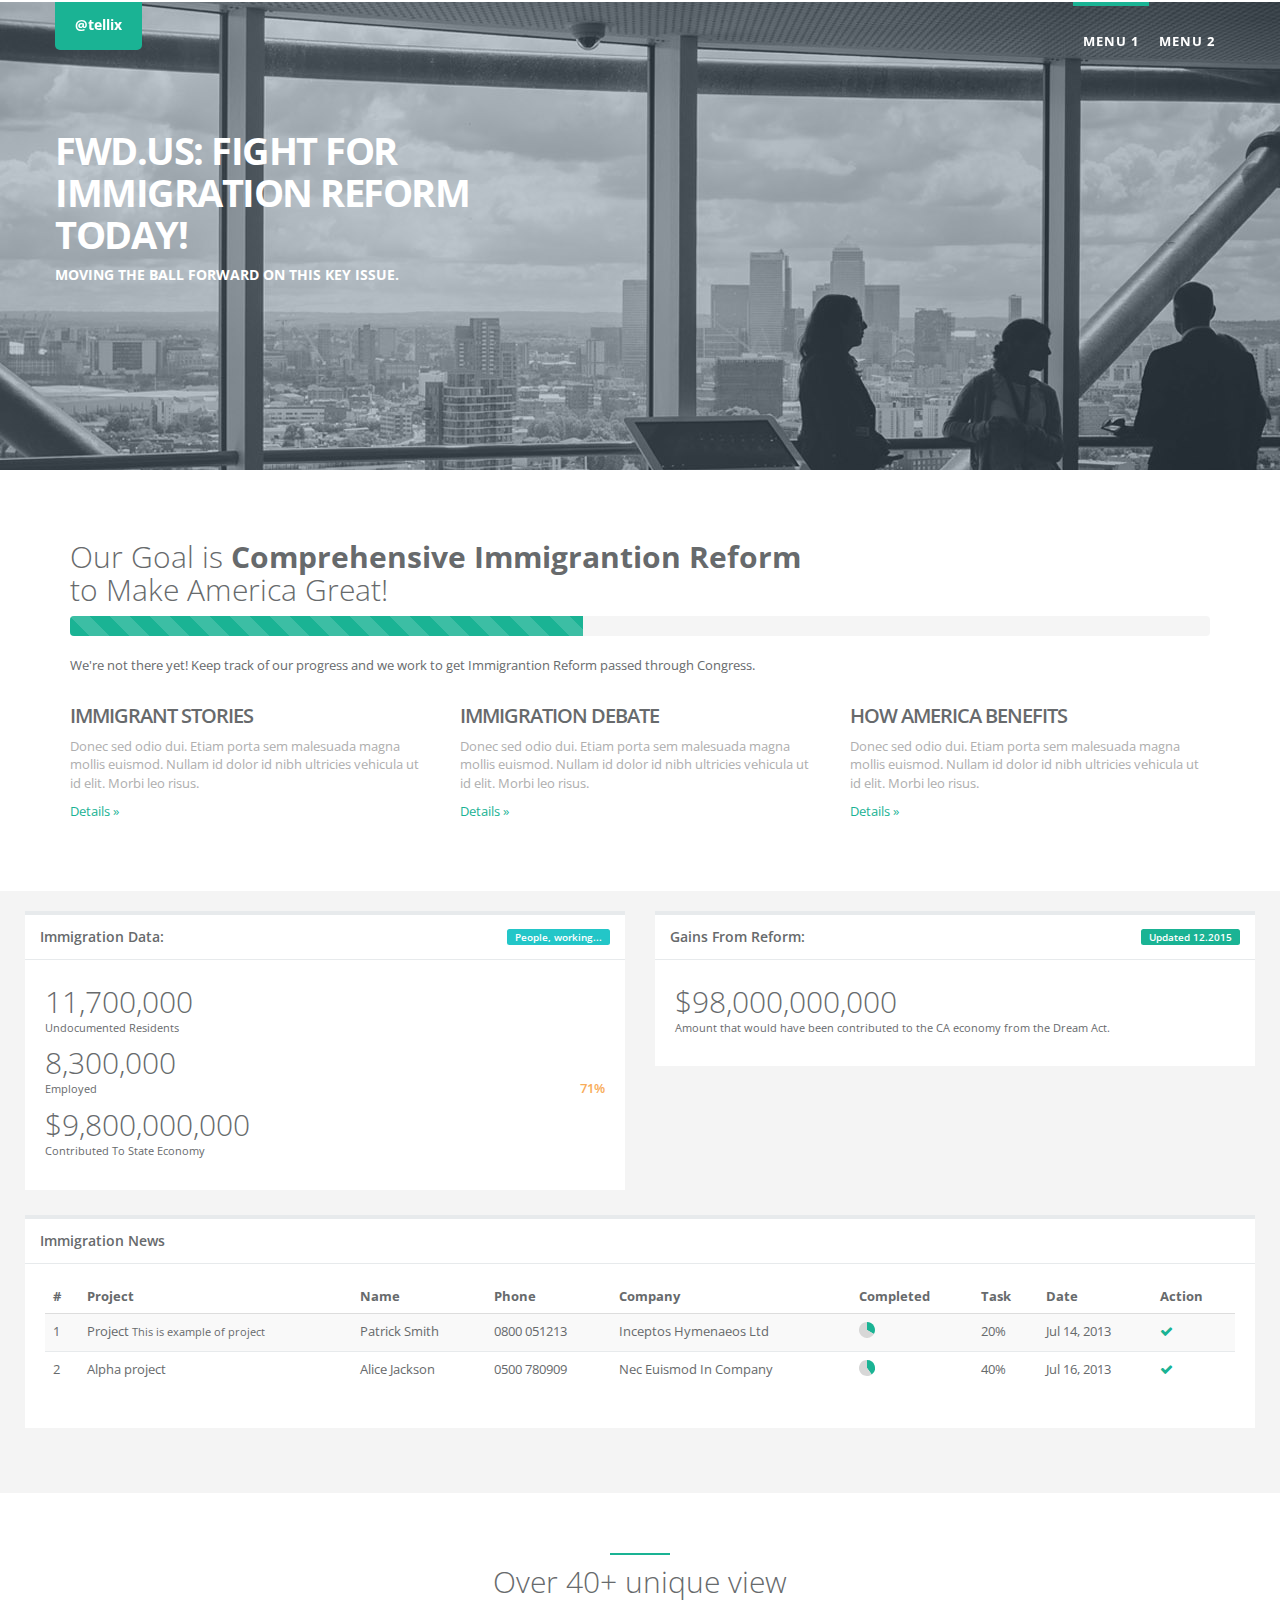
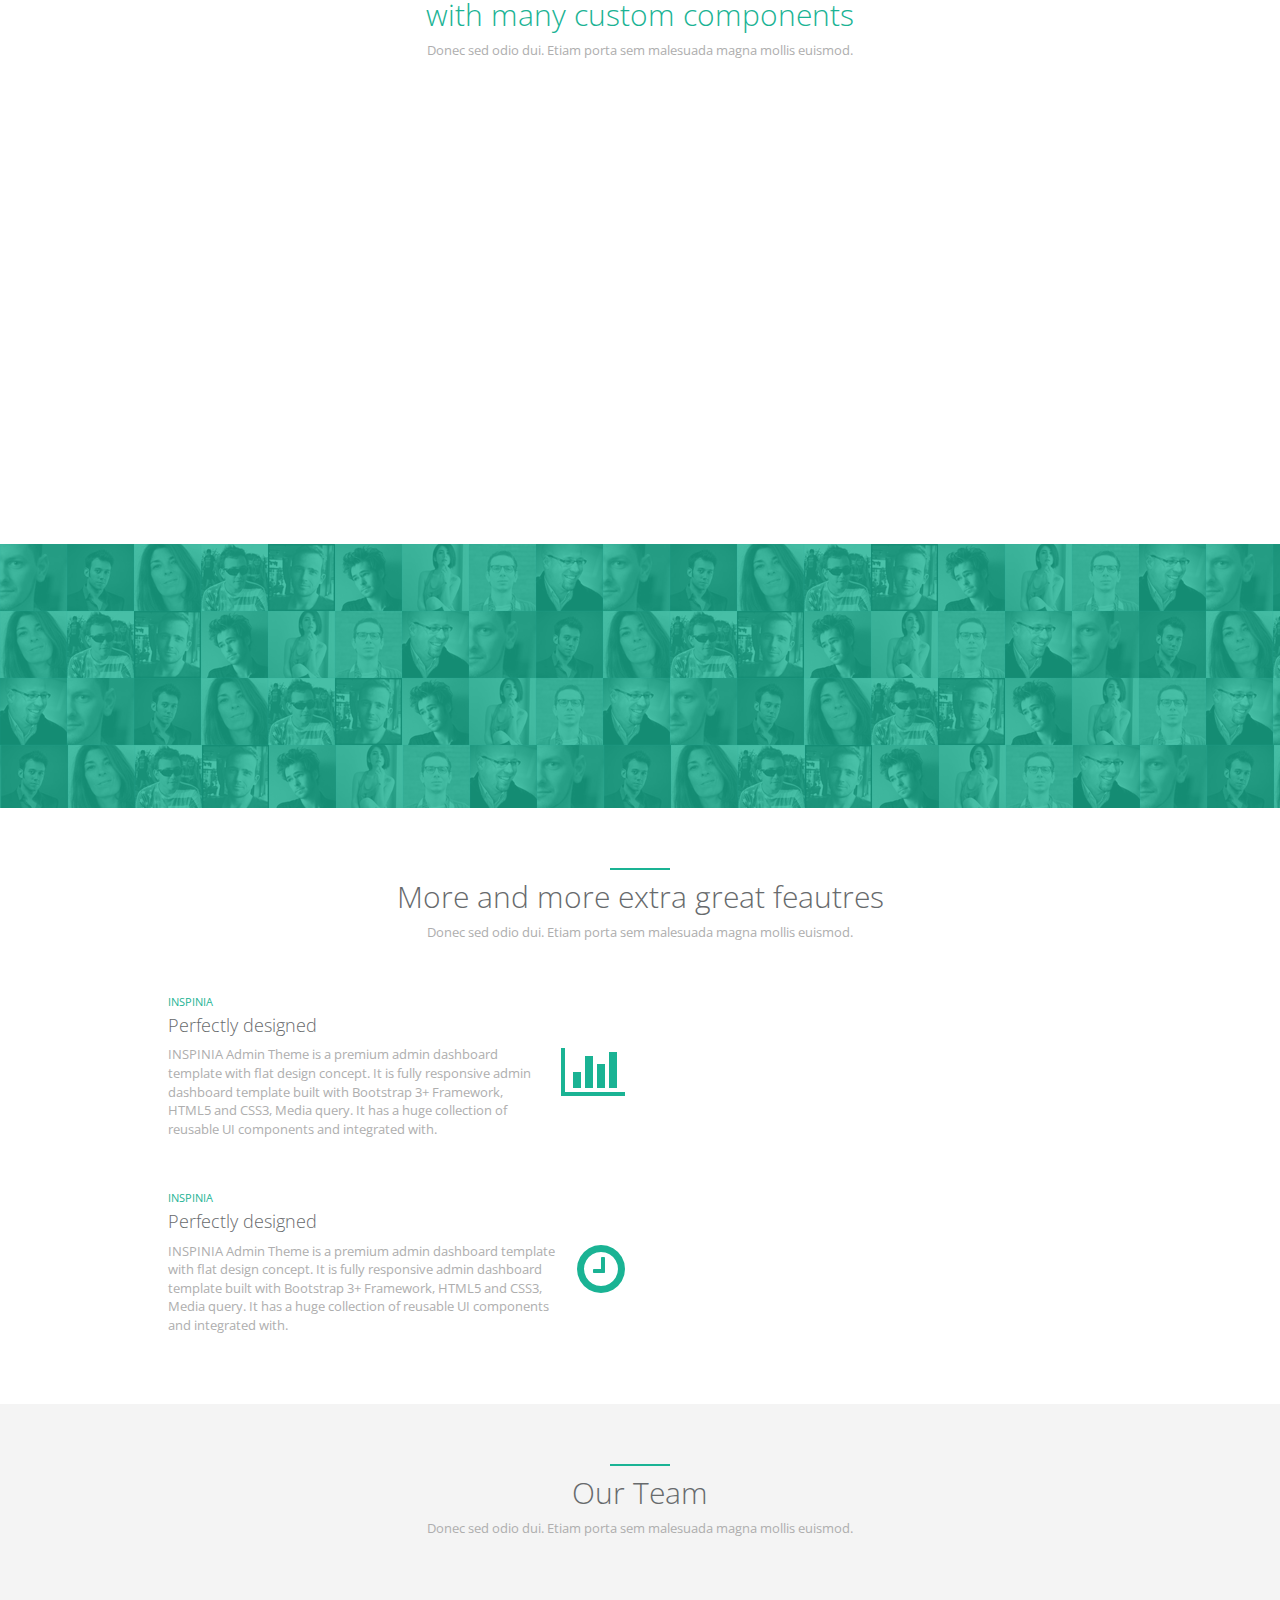
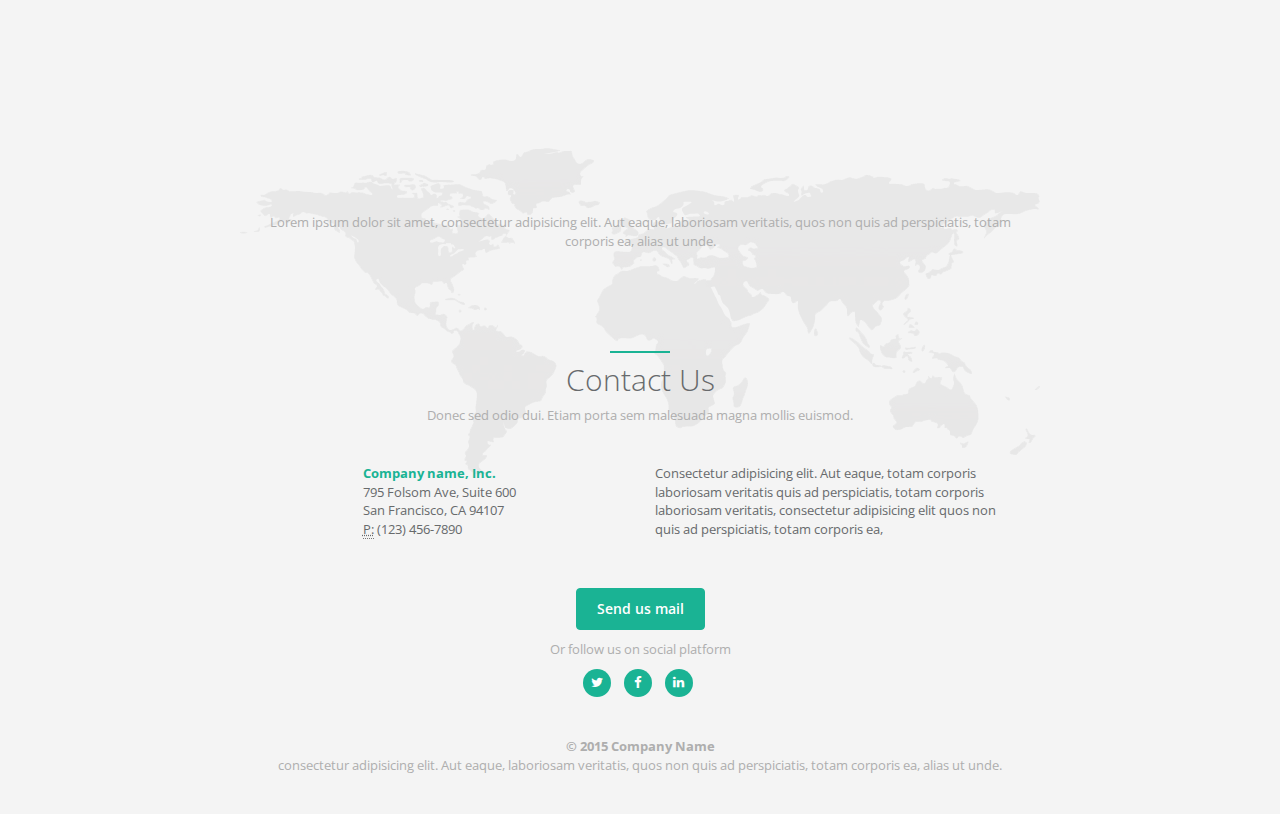
<file: dash/index.html>
<!DOCTYPE html>
<html lang="en">
<head>
    <meta charset="utf-8">
    <meta http-equiv="X-UA-Compatible" content="IE=edge">
    <meta name="viewport" content="width=device-width, initial-scale=1">
    <meta name="description" content="">
    <meta name="author" content="">
    <!-- Add Your favicon here -->
    <!--<link rel="icon" href="img/favicon.ico">-->

    <title>Landing Page Template</title>

    <!-- Bootstrap core CSS -->
    <link href="css/bootstrap.min.css" rel="stylesheet">

    <!-- Animation CSS -->
    <link href="css/animate.min.css" rel="stylesheet">

    <link href="font-awesome/css/font-awesome.min.css" rel="stylesheet">

    <!-- HTML5 shim and Respond.js for IE8 support of HTML5 elements and media queries -->
    <!--[if lt IE 9]>
    <script src="https://oss.maxcdn.com/html5shiv/3.7.2/html5shiv.min.js"></script>
    <script src="https://oss.maxcdn.com/respond/1.4.2/respond.min.js"></script>
    <![endif]-->

    <!-- Custom styles for this template -->
    <link href="css/style.css" rel="stylesheet">
    <link href="css/landing_style.css" rel="stylesheet">
</head>
<body id="page-top">
<div class="navbar-wrapper">
        <nav class="navbar navbar-default navbar-fixed-top" role="navigation">
            <div class="container">
                <div class="navbar-header page-scroll">
                    <button type="button" class="navbar-toggle collapsed" data-toggle="collapse" data-target="#navbar" aria-expanded="false" aria-controls="navbar">
                        <span class="sr-only">Toggle navigation</span>
                        <span class="icon-bar"></span>
                        <span class="icon-bar"></span>
                        <span class="icon-bar"></span>
                    </button>
                    <a class="navbar-brand" href="#">@tellix</a>
                </div>
                <div id="navbar" class="navbar-collapse collapse">
                    <ul class="nav navbar-nav navbar-right">
                        <li><a class="page-scroll" href="#page-top">Menu 1</a></li>
                        <li><a class="page-scroll" href="#features">Menu 2</a></li>
                    </ul>
                </div>
            </div>
        </nav>
</div>
<div id="inSlider" class="carousel slide carousel-fade" data-ride="carousel">
    <div class="carousel-inner">
        <div class="item active">
            <div class="container">
                <div class="carousel-caption">
                    <h1>FWD.us: Fight for<br/>
                        Immigration Reform<br/>
                        Today!</h1>
                    <p>Moving the ball forward on this key issue.</p>
                    <!--<p>
                        <a class="btn btn-lg btn-primary" href="#" role="button">READ MORE</a>
                        <a class="caption-link" href="#" role="button">Inspinia Theme</a>
                    </p>-->
                </div>
                <!--<div class="carousel-image wow zoomIn">
                    <img src="img/laptop.png" alt="laptop"/>
                </div>-->
            </div>
            <!-- Set background for slide in css -->
            <div class="header-back one"></div>

        </div>
    </div>
</div>


<section id="features" class="container services">
    <div class="row">
        <div class="col-sm-12">
            <h1>Our Goal is <strong>Comprehensive Immigrantion Reform</strong><br/>to Make America Great!</h1>
			<p>
				<div class="progress progress-striped active">
					<div class="progress-bar progress-bar-default" role="progressbar" aria-valuenow="45" aria-valuemin="0" aria-valuemax="100" style="width: 45%;">
					</div>
				</div>
			</p>
			<p style="color: #676a6c;">
				We're not there yet! Keep track of our progress and we work to get Immigrantion Reform passed through Congress.
			</p>
        </div>
    </div>
    <div class="row">
        <div class="col-sm-4">
            <h2>Immigrant Stories</h2>
            <p>Donec sed odio dui. Etiam porta sem malesuada magna mollis euismod. Nullam id dolor id nibh ultricies vehicula ut id elit. Morbi leo risus.</p>
            <p><a class="navy-link" href="#" role="button">Details &raquo;</a></p>
        </div>
        <div class="col-sm-4">
            <h2>Immigration Debate</h2>
            <p>Donec sed odio dui. Etiam porta sem malesuada magna mollis euismod. Nullam id dolor id nibh ultricies vehicula ut id elit. Morbi leo risus.</p>
            <p><a class="navy-link" href="#" role="button">Details &raquo;</a></p>
        </div>
        <div class="col-sm-4">
            <h2>How America Benefits</h2>
            <p>Donec sed odio dui. Etiam porta sem malesuada magna mollis euismod. Nullam id dolor id nibh ultricies vehicula ut id elit. Morbi leo risus.</p>
            <p><a class="navy-link" href="#" role="button">Details &raquo;</a></p>
        </div>
    </div>
</section>

<section class="gray-section">
	<div style="padding: 0 15px;">
		<div class="wrapper wrapper-content">

			<div class="row">
				<div class="col-md-6">
					<div class="ibox float-e-margins">
						<div class="ibox-title">
							<span class="label label-info pull-right">People, working...</span>
							<h5>Immigration Data:</h5>
						</div>
						<div class="ibox-content">
							<p>
								<h1 class="no-margins">11,700,000</h1>
								<small>Undocumented Residents</small>
							</p>
							<p>
								<h1 class="no-margins">8,300,000</h1>
								<div class="stat-percent font-bold text-warning">
									71%
								</div>
								<small>Employed</small>
							</p>
							<p>
								<h1 class="no-margins">$9,800,000,000</h1>
								<small>Contributed To State Economy</small>
							</p>
						</div>
					</div>
				</div>
				<div class="col-md-6">
					<div class="ibox float-e-margins">
						<div class="ibox-title">
							<h5>Gains From Reform:</h5>
							<div class="ibox-tools">
								<span class="label label-primary">Updated 12.2015</span>
							</div>
						</div>
						<div class="ibox-content">
							<p>
								<h1 class="no-margins">
									$98,000,000,000
								</h1>
								<small>Amount that would have been contributed to the CA economy from the Dream Act.</small>
							</p>
						</div>
					</div>
				</div>
			</div>
			<div class="row">
				<div class="col-lg-12">
					<div class="ibox float-e-margins">
						<div class="ibox-title">
							<h5>Immigration News</h5>
						</div>
						<div class="ibox-content">
							<div class="table-responsive">
								<table class="table table-striped">
									<thead>
										<tr>
											<th>#</th>
											<th>Project </th>
											<th>Name </th>
											<th>Phone </th>
											<th>Company </th>
											<th>Completed </th>
											<th>Task</th>
											<th>Date</th>
											<th>Action</th>
										</tr>
									</thead>
									<tbody>
										<tr>
											<td>1</td>
											<td>Project <small>This is example of project</small></td>
											<td>Patrick Smith</td>
											<td>0800 051213</td>
											<td>Inceptos Hymenaeos Ltd</td>
											<td><span class="pie" style="display: none;">0.52/1.561</span><svg class="peity" height="16" width="16"><path d="M 8 8 L 8 0 A 8 8 0 0 1 14.933563796318165 11.990700825968545 Z" fill="#1ab394"/><path d="M 8 8 L 14.933563796318165 11.990700825968545 A 8 8 0 1 1 7.999999999999998 0 Z" fill="#d7d7d7"/></svg></td>
											<td>20%</td>
											<td>Jul 14, 2013</td>
											<td><a href="#"><i class="fa fa-check text-navy"></i></a></td>
										</tr>
										<tr>
											<td>2</td>
											<td>Alpha project</td>
											<td>Alice Jackson</td>
											<td>0500 780909</td>
											<td>Nec Euismod In Company</td>
											<td><span class="pie" style="display: none;">6,9</span><svg class="peity" height="16" width="16"><path d="M 8 8 L 8 0 A 8 8 0 0 1 12.702282018339787 14.47213595499958 Z" fill="#1ab394"/><path d="M 8 8 L 12.702282018339787 14.47213595499958 A 8 8 0 1 1 7.999999999999998 0 Z" fill="#d7d7d7"/></svg></td>
											<td>40%</td>
											<td>Jul 16, 2013</td>
											<td><a href="#"><i class="fa fa-check text-navy"></i></a></td>
										</tr>
									</tbody>
								</table>
							</div>
						</div>
					</div>
				</div>
			</div>
		</div>
	</section>

	<section  class="container features">
		<div class="row">
			<div class="col-lg-12 text-center">
				<div class="navy-line"></div>
				<h1>Over 40+ unique view<br/> <span class="navy"> with many custom components</span> </h1>
				<p>Donec sed odio dui. Etiam porta sem malesuada magna mollis euismod. </p>
			</div>
		</div>
		<div class="row">
			<div class="col-md-3 text-center wow fadeInLeft">
				<div>
					<i class="fa fa-mobile features-icon"></i>
					<h2>Full responsive</h2>
					<p>Donec sed odio dui. Etiam porta sem malesuada magna mollis euismod. Nullam id dolor id nibh ultricies vehicula ut id elit. Morbi leo risus.</p>
				</div>
				<div class="m-t-lg">
					<i class="fa fa-bar-chart features-icon"></i>
					<h2>6 Charts Library</h2>
					<p>Donec sed odio dui. Etiam porta sem malesuada magna mollis euismod. Nullam id dolor id nibh ultricies vehicula ut id elit. Morbi leo risus.</p>
				</div>
			</div>
			<div class="col-md-6 text-center  wow zoomIn">
				<img src="img/perspective.png" alt="dashboard" class="img-responsive">
			</div>
			<div class="col-md-3 text-center wow fadeInRight">
				<div>
					<i class="fa fa-envelope features-icon"></i>
					<h2>Mail pages</h2>
					<p>Donec sed odio dui. Etiam porta sem malesuada magna mollis euismod. Nullam id dolor id nibh ultricies vehicula ut id elit. Morbi leo risus.</p>
				</div>
				<div class="m-t-lg">
					<i class="fa fa-google features-icon"></i>
					<h2>AngularJS version</h2>
					<p>Donec sed odio dui. Etiam porta sem malesuada magna mollis euismod. Nullam id dolor id nibh ultricies vehicula ut id elit. Morbi leo risus.</p>
				</div>
			</div>
		</div>
	</section>

	<section id="team" class="gray-section team">
	</section>

	<section id="testimonials" class="navy-section testimonials">

		<div class="container">
			<div class="row">
				<div class="col-lg-12 text-center wow zoomIn">
					<i class="fa fa-comment big-icon"></i>
					<h1>
						What our users say
					</h1>
					<div class="testimonials-text">
						<i>"Many desktop publishing packages and web page editors now use Lorem Ipsum as their default model text, and a search for 'lorem ipsum' will uncover many web sites still in their infancy. Various versions have evolved over the years, sometimes by accident, sometimes on purpose (injected humour and the like)."</i>
					</div>
					<small>
						<strong>12.02.2014 - Andy Smith</strong>
					</small>
				</div>
			</div>
		</div>

	</section>
	<section class="features">
		<div class="container">
			<div class="row">
				<div class="col-lg-12 text-center">
					<div class="navy-line"></div>
					<h1>More and more extra great feautres</h1>
					<p>Donec sed odio dui. Etiam porta sem malesuada magna mollis euismod. </p>
				</div>
			</div>
			<div class="row">
				<div class="col-lg-5 col-lg-offset-1 features-text">
					<small>INSPINIA</small>
					<h2>Perfectly designed </h2>
					<i class="fa fa-bar-chart big-icon pull-right"></i>
					<p>INSPINIA Admin Theme is a premium admin dashboard template with flat design concept. It is fully responsive admin dashboard template built with Bootstrap 3+ Framework, HTML5 and CSS3, Media query. It has a huge collection of reusable UI components and integrated with.</p>
				</div>
			</div>
			<div class="row">
				<div class="col-lg-5 col-lg-offset-1 features-text">
					<small>INSPINIA</small>
					<h2>Perfectly designed </h2>
					<i class="fa fa-clock-o big-icon pull-right"></i>
					<p>INSPINIA Admin Theme is a premium admin dashboard template with flat design concept. It is fully responsive admin dashboard template built with Bootstrap 3+ Framework, HTML5 and CSS3, Media query. It has a huge collection of reusable UI components and integrated with.</p>
				</div>
			</div>
		</div>

	</section>
	<section id="contact" class="gray-section contact">
		<div class="container">
			<div class="row m-b-lg">
				<div class="col-lg-12 text-center">
					<div class="navy-line"></div>
					<h1>Our Team</h1>
					<p>Donec sed odio dui. Etiam porta sem malesuada magna mollis euismod.</p>
				</div>
			</div>
			<div class="row">
				<div class="col-sm-4 wow fadeInLeft">
					<div class="team-member">
						<img src="img/avatar3.jpg" class="img-responsive img-circle img-small" alt="">
						<h4><span class="navy">Amelia</span> Smith</h4>
						<p>Lorem ipsum dolor sit amet, illum fastidii dissentias quo ne. Sea ne sint animal iisque, nam an soluta sensibus. </p>
					</div>
				</div>
				<div class="col-sm-4">
					<div class="team-member wow zoomIn">
						<img src="img/avatar1.jpg" class="img-responsive img-circle" alt="">
						<h4><span class="navy">John</span> Novak</h4>
						<p>Lorem ipsum dolor sit amet, illum fastidii dissentias quo ne. Sea ne sint animal iisque, nam an soluta sensibus.</p>
					</div>
				</div>
				<div class="col-sm-4 wow fadeInRight">
					<div class="team-member">
						<img src="img/avatar2.jpg" class="img-responsive img-circle img-small" alt="">
						<h4><span class="navy">Peter</span> Johnson</h4>
						<p>Lorem ipsum dolor sit amet, illum fastidii dissentias quo ne. Sea ne sint animal iisque, nam an soluta sensibus.</p>
					</div>
				</div>
			</div>
			<div class="row">
				<div class="col-lg-8 col-lg-offset-2 text-center m-t-lg m-b-lg">
					<p>Lorem ipsum dolor sit amet, consectetur adipisicing elit. Aut eaque, laboriosam veritatis, quos non quis ad perspiciatis, totam corporis ea, alias ut unde.</p>
				</div>
			</div>
		</div>

		<div class="container">
			<div class="row m-b-lg">
				<div class="col-lg-12 text-center">
					<div class="navy-line"></div>
					<h1>Contact Us</h1>
					<p>Donec sed odio dui. Etiam porta sem malesuada magna mollis euismod.</p>
				</div>
			</div>
			<div class="row m-b-lg">
				<div class="col-lg-3 col-lg-offset-3">
					<address>
						<strong><span class="navy">Company name, Inc.</span></strong><br/>
						795 Folsom Ave, Suite 600<br/>
						San Francisco, CA 94107<br/>
						<abbr title="Phone">P:</abbr> (123) 456-7890
					</address>
				</div>
				<div class="col-lg-4">
					<p class="text-color">
						Consectetur adipisicing elit. Aut eaque, totam corporis laboriosam veritatis quis ad perspiciatis, totam corporis laboriosam veritatis, consectetur adipisicing elit quos non quis ad perspiciatis, totam corporis ea,
					</p>
				</div>
			</div>
			<div class="row">
				<div class="col-lg-12 text-center">
					<a href="mailto:test@email.com" class="btn btn-primary">Send us mail</a>
					<p class="m-t-sm">
						Or follow us on social platform
					</p>
					<ul class="list-inline social-icon">
						<li><a href="#"><i class="fa fa-twitter"></i></a>
						</li>
						<li><a href="#"><i class="fa fa-facebook"></i></a>
						</li>
						<li><a href="#"><i class="fa fa-linkedin"></i></a>
						</li>
					</ul>
				</div>
			</div>
			<div class="row">
				<div class="col-lg-8 col-lg-offset-2 text-center m-t-lg m-b-lg">
					<p><strong>&copy; 2015 Company Name</strong><br/> consectetur adipisicing elit. Aut eaque, laboriosam veritatis, quos non quis ad perspiciatis, totam corporis ea, alias ut unde.</p>
				</div>
			</div>
		</div>
	</section>

<script src="js/jquery-2.1.1.js"></script>
<script src="js/pace.min.js"></script>
<script src="js/bootstrap.min.js"></script>
<script src="js/classie.js"></script>
<script src="js/cbpAnimatedHeader.js"></script>
<script src="js/wow.min.js"></script>
<script src="js/inspinia.js"></script>
</body>
</html>
</file>
<file: dash/css/style.css>
@import url("//fonts.googleapis.com/css?family=Open+Sans:300,400,600,700&amp;lang=en");
/*
 *
 *   INSPINIA - Responsive Admin Theme
 *   Copyright 2014 Webapplayers.com
 *
*/
h1,
h2,
h3,
h4,
h5,
h6 {
  font-weight: 100;
}
h1 {
  font-size: 30px;
}
h2 {
  font-size: 24px;
}
h3 {
  font-size: 16px;
}
h4 {
  font-size: 14px;
}
h5 {
  font-size: 12px;
}
h6 {
  font-size: 10px;
}
h3,
h4,
h5 {
  margin-top: 5px;
  font-weight: 600;
}
/*.nav > li > a {
  color: #a7b1c2;
  font-weight: 600;
  padding: 14px 20px 14px 25px;
}
.nav.navbar-right > li > a {
  color: #999c9e;
}
.nav > li.active > a {
  color: #ffffff;
}
.navbar-default .nav > li > a:hover,
.navbar-default .nav > li > a:focus {
  background-color: #293846;
  color: white;
}
.nav .open > a,
.nav .open > a:hover,
.nav .open > a:focus {
  background: #fff;
}
.nav.navbar-top-links > li > a:hover,
.nav.navbar-top-links > li > a:focus {
  background-color: transparent;
}
.nav > li > a i {
  margin-right: 6px;
}
.navbar {
  border: 0;
}
.navbar-default {
  background-color: transparent;
  border-color: #2f4050;
}
.navbar-top-links li {
  display: inline-block;
}
.navbar-top-links li:last-child {
  margin-right: 40px;
}
.navbar-top-links li a {
  padding: 20px 10px;
  min-height: 50px;
}*/
.dropdown-menu {
  border: medium none;
  border-radius: 3px;
  box-shadow: 0 0 3px rgba(86, 96, 117, 0.7);
  display: none;
  float: left;
  font-size: 12px;
  left: 0;
  list-style: none outside none;
  padding: 0;
  position: absolute;
  text-shadow: none;
  top: 100%;
  z-index: 1000;
  border-radius: 2px;
}
.dropdown-menu > li > a {
  border-radius: 3px;
  color: inherit;
  line-height: 25px;
  margin: 4px;
  text-align: left;
  font-weight: normal;
}
.dropdown-menu > li > a.font-bold {
  font-weight: 600;
}
/*.navbar-top-links .dropdown-menu li {
  display: block;
}
.navbar-top-links .dropdown-menu li:last-child {
  margin-right: 0;
}
.navbar-top-links .dropdown-menu li a {
  padding: 3px 20px;
  min-height: 0;
}
.navbar-top-links .dropdown-menu li a div {
  white-space: normal;
}
.navbar-top-links .dropdown-messages,
.navbar-top-links .dropdown-tasks,
.navbar-top-links .dropdown-alerts {
  width: 310px;
  min-width: 0;
}
.navbar-top-links .dropdown-messages {
  margin-left: 5px;
}
.navbar-top-links .dropdown-tasks {
  margin-left: -59px;
}
.navbar-top-links .dropdown-alerts {
  margin-left: -123px;
}
.navbar-top-links .dropdown-user {
  right: 0;
  left: auto;
}*/
.dropdown-messages,
.dropdown-alerts {
  padding: 10px 10px 10px 10px;
}
.dropdown-messages li a,
.dropdown-alerts li a {
  font-size: 12px;
}
.dropdown-messages li em,
.dropdown-alerts li em {
  font-size: 10px;
}
/*.nav.navbar-top-links .dropdown-alerts a {
  font-size: 12px;
}
.nav-header {
  padding: 33px 25px;
  background: url("patterns/header-profile.png") no-repeat;
}
.pace-done .nav-header {
  transition: all 0.5s;
}
.nav > li.active {
  border-left: 4px solid #19aa8d;
  background: #293846;
}
.nav.nav-second-level > li.active {
  border: none;
}
.nav.nav-second-level.collapse[style] {
  height: auto !important;
}
.nav-header a {
  color: #DFE4ED;
}
.nav-header .text-muted {
  color: #8095a8;
}
.minimalize-styl-2 {
  padding: 4px 12px;
  margin: 14px 5px 5px 20px;
  font-size: 14px;
  float: left;
}
.navbar-form-custom {
  float: left;
  height: 50px;
  padding: 0;
  width: 200px;
  display: inline-table;
}
.navbar-form-custom .form-group {
  margin-bottom: 0;
}
.nav.navbar-top-links a {
  font-size: 14px;
}
.navbar-form-custom .form-control {
  background: none repeat scroll 0 0 rgba(0, 0, 0, 0);
  border: medium none;
  font-size: 14px;
  height: 60px;
  margin: 0;
  z-index: 2000;
}*/
.count-info .label {
  line-height: 12px;
  padding: 2px 5px;
  position: absolute;
  right: 6px;
  top: 12px;
}
.arrow {
  float: right;
}
.fa.arrow:before {
  content: "\f104";
}
.active > a > .fa.arrow:before {
  content: "\f107";
}
/*.nav-second-level li,
.nav-third-level li {
  border-bottom: none !important;
}
.nav-second-level li a {
  padding: 7px 10px 7px 10px;
  padding-left: 52px;
}
.nav-third-level li a {
  padding-left: 62px;
}
.nav-second-level li:last-child {
  margin-bottom: 10px;
}
body:not(.fixed-sidebar).mini-navbar .nav li:hover > .nav-second-level,
.mini-navbar .nav li:focus > .nav-second-level {
  display: block;
  border-radius: 0 2px 2px 0;
  min-width: 140px;
  height: auto;
}
body.mini-navbar .navbar-default .nav > li > .nav-second-level li a {
  font-size: 12px;
  border-radius: 3px;
}
.fixed-nav .slimScrollDiv #side-menu {
  padding-bottom: 60px;
}
.mini-navbar .nav-second-level li a {
  padding: 10px 10px 10px 15px;
}
.mini-navbar .nav-second-level {
  position: absolute;
  left: 70px;
  top: 0px;
  background-color: #2f4050;
  padding: 10px 10px 10px 10px;
  font-size: 12px;
}
.mini-navbar li.active .nav-second-level {
  left: 65px;
}
.navbar-default .special_link a {
  background: #1ab394;
  color: white;
}
.navbar-default .special_link a:hover {
  background: #17987e !important;
  color: white;
}
.navbar-default .special_link a span.label {
  background: #fff;
  color: #1ab394;
}
.navbar-default .landing_link a {
  background: #1cc09f;
  color: white;
}
.navbar-default .landing_link a:hover {
  background: #1ab394 !important;
  color: white;
}
.navbar-default .landing_link a span.label {
  background: #fff;
  color: #1cc09f;
}
.logo-element {
  text-align: center;
  font-size: 18px;
  font-weight: 600;
  color: white;
  display: none;
  padding: 18px 0;
}
.pace-done .navbar-static-side,
.pace-done .nav-header,
.pace-done li.active,
.pace-done #page-wrapper,
.pace-done .footer {
  -webkit-transition: all 0.5s;
  -moz-transition: all 0.5s;
  -o-transition: all 0.5s;
  transition: all 0.5s;
}
.navbar-fixed-top {
  background: #fff;
  transition-duration: 0.5s;
  border-bottom: 1px solid #e7eaec !important;
}
.navbar-fixed-top,
.navbar-static-top {
  background: #f3f3f4;
}
.fixed-nav #wrapper {
  margin-top: 60px;
}
.fixed-nav .minimalize-styl-2 {
  margin: 14px 5px 5px 15px;
}
.body-small .navbar-fixed-top {
  margin-left: 0px;
}
body.mini-navbar .navbar-static-side {
  width: 70px;
}
body.mini-navbar .profile-element,
body.mini-navbar .nav-label,
body.mini-navbar .navbar-default .nav li a span {
  display: none;
}
body:not(.fixed-sidebar).mini-navbar .nav-second-level {
  display: none;
}
body.mini-navbar .navbar-default .nav > li > a {
  font-size: 16px;
}
body.mini-navbar .logo-element {
  display: block;
}
body.mini-navbar .nav-header {
  padding: 0;
  background-color: #1ab394;
}
body.mini-navbar #page-wrapper {
  margin: 0 0 0 70px;
}
body.fixed-sidebar.mini-navbar .footer {
  margin: 0 0 0 0px;
}
body.mini-navbar #page-wrapper {
  margin: 0 0 0 70px;
}
body.fixed-sidebar .navbar-static-side {
  position: fixed;
  width: 220px;
  z-index: 101;
  height: 100%;
}
body.fixed-sidebar.mini-navbar .navbar-static-side {
  width: 0px;
}
body.fixed-sidebar.mini-navbar #page-wrapper {
  margin: 0 0 0 0px;
}
body.body-small.fixed-sidebar.mini-navbar #page-wrapper {
  margin: 0 0 0 220px;
}
body.body-small.fixed-sidebar.mini-navbar .navbar-static-side {
  width: 220px;
}
.fixed-sidebar.mini-navbar .nav li:focus > .nav-second-level {
  display: block;
  height: auto;
}
body.fixed-sidebar.mini-navbar .navbar-default .nav > li > .nav-second-level li a {
  font-size: 12px;
  border-radius: 3px;
}
.fixed-sidebar.mini-navbar .nav-second-level li a {
  padding: 10px 10px 10px 15px;
}
.fixed-sidebar.mini-navbar .nav-second-level {
  position: relative;
  padding: 0;
  font-size: 13px;
}
.fixed-sidebar.mini-navbar li.active .nav-second-level {
  left: 0px;
}
body.fixed-sidebar.mini-navbar .navbar-default .nav > li > a {
  font-size: 13px;
}
body.fixed-sidebar.mini-navbar .nav-label,
body.fixed-sidebar.mini-navbar .navbar-default .nav li a span {
  display: inline;
}
.fixed-sidebar.mini-navbar .nav-second-level li a {
  padding: 7px 10px 7px 52px;
}
.fixed-sidebar.mini-navbar .nav-second-level {
  left: 0px;
}
.top-navigation #page-wrapper {
  margin-left: 0;
}
.top-navigation .pace .pace-progress {
  left: 0;
}
.top-navigation .navbar-nav .dropdown-menu > .active > a {
  background: white;
  color: #1ab394;
  font-weight: bold;
}
.white-bg .navbar-fixed-top,
.white-bg .navbar-static-top {
  background: #fff;
}
.top-navigation .navbar {
  margin-bottom: 0;
}
.top-navigation .nav > li > a {
  padding: 15px 20px;
  color: #676a6c;
}
.top-navigation .nav > li a:hover,
.top-navigation .nav > li a:focus {
  background: #fff;
  color: #1ab394;
}
.top-navigation .nav > li.active {
  background: #fff;
  border: none;
}
.top-navigation .nav > li.active > a {
  color: #1ab394;
}
.top-navigation .navbar-right {
  margin-right: 10px;
}
.top-navigation .navbar-nav .dropdown-menu {
  box-shadow: none;
  border: 1px solid #e7eaec;
}
.top-navigation .dropdown-menu > li > a {
  margin: 0;
  padding: 7px 20px;
}
.navbar .dropdown-menu {
  margin-top: 0px;
}
.top-navigation .navbar-brand {
  background: #1ab394;
  color: #fff;
  padding: 15px 25px;
}
.top-navigation .navbar-top-links li:last-child {
  margin-right: 0;
}
.top-navigation.mini-navbar #page-wrapper,
.top-navigation.body-small.fixed-sidebar.mini-navbar #page-wrapper,
.mini-navbar .top-navigation #page-wrapper,
body-small.fixed-sidebar.mini-navbar .top-navigation #page-wrapper {
  margin: 0;
}
.top-navigation.fixed-nav #wrapper,
.fixed-nav #wrapper.top-navigation {
  margin-top: 50px;
}
.top-navigation .footer.fixed {
  margin-left: 0 !important;
}
.top-navigation .wrapper.wrapper-content {
  padding: 40px;
}
.top-navigation.body-small .wrapper.wrapper-content,
.body-small .top-navigation .wrapper.wrapper-content {
  padding: 40px 0px 40px 0px;
}
.navbar-toggle {
  background-color: #1ab394;
  color: #fff;
  padding: 6px 12px;
  font-size: 14px;
}
.top-navigation .navbar-nav .open .dropdown-menu > li > a,
.top-navigation .navbar-nav .open .dropdown-menu .dropdown-header {
  padding: 10px 15px 10px 20px;
}
@media (max-width: 768px) {
  .top-navigation .navbar-header {
    display: block;
    float: none;
  }
}
.menu-visible-lg,
.menu-visible-md {
  display: none !important;
}
@media (min-width: 1200px) {
  .menu-visible-lg {
    display: block !important;
  }
}
@media (min-width: 992px) {
  .menu-visible-md {
    display: block !important;
  }
}
@media (max-width: 767px) {
  .menu-visible-md {
    display: block !important;
  }
  .menu-visible-lg {
    display: block !important;
  }
}*/
/*.btn {
  border-radius: 3px;
}*/
.float-e-margins .btn {
  margin-bottom: 5px;
}
.btn-w-m {
  min-width: 120px;
}
.btn-primary.btn-outline {
  color: #1ab394;
}
.btn-success.btn-outline {
  color: #1c84c6;
}
.btn-info.btn-outline {
  color: #23c6c8;
}
.btn-warning.btn-outline {
  color: #f8ac59;
}
.btn-danger.btn-outline {
  color: #ed5565;
}
.btn-primary.btn-outline:hover,
.btn-success.btn-outline:hover,
.btn-info.btn-outline:hover,
.btn-warning.btn-outline:hover,
.btn-danger.btn-outline:hover {
  color: #fff;
}
.btn-primary {
  background-color: #1ab394;
  border-color: #1ab394;
  color: #FFFFFF;
}
.btn-primary:hover,
.btn-primary:focus,
.btn-primary:active,
.btn-primary.active,
.open .dropdown-toggle.btn-primary {
  background-color: #18a689;
  border-color: #18a689;
  color: #FFFFFF;
}
.btn-primary:active,
.btn-primary.active,
.open .dropdown-toggle.btn-primary {
  background-image: none;
}
.btn-primary.disabled,
.btn-primary.disabled:hover,
.btn-primary.disabled:focus,
.btn-primary.disabled:active,
.btn-primary.disabled.active,
.btn-primary[disabled],
.btn-primary[disabled]:hover,
.btn-primary[disabled]:focus,
.btn-primary[disabled]:active,
.btn-primary.active[disabled],
fieldset[disabled] .btn-primary,
fieldset[disabled] .btn-primary:hover,
fieldset[disabled] .btn-primary:focus,
fieldset[disabled] .btn-primary:active,
fieldset[disabled] .btn-primary.active {
  background-color: #1dc5a3;
  border-color: #1dc5a3;
}
.btn-success {
  background-color: #1c84c6;
  border-color: #1c84c6;
  color: #FFFFFF;
}
.btn-success:hover,
.btn-success:focus,
.btn-success:active,
.btn-success.active,
.open .dropdown-toggle.btn-success {
  background-color: #1a7bb9;
  border-color: #1a7bb9;
  color: #FFFFFF;
}
.btn-success:active,
.btn-success.active,
.open .dropdown-toggle.btn-success {
  background-image: none;
}
.btn-success.disabled,
.btn-success.disabled:hover,
.btn-success.disabled:focus,
.btn-success.disabled:active,
.btn-success.disabled.active,
.btn-success[disabled],
.btn-success[disabled]:hover,
.btn-success[disabled]:focus,
.btn-success[disabled]:active,
.btn-success.active[disabled],
fieldset[disabled] .btn-success,
fieldset[disabled] .btn-success:hover,
fieldset[disabled] .btn-success:focus,
fieldset[disabled] .btn-success:active,
fieldset[disabled] .btn-success.active {
  background-color: #1f90d8;
  border-color: #1f90d8;
}
.btn-info {
  background-color: #23c6c8;
  border-color: #23c6c8;
  color: #FFFFFF;
}
.btn-info:hover,
.btn-info:focus,
.btn-info:active,
.btn-info.active,
.open .dropdown-toggle.btn-info {
  background-color: #21b9bb;
  border-color: #21b9bb;
  color: #FFFFFF;
}
.btn-info:active,
.btn-info.active,
.open .dropdown-toggle.btn-info {
  background-image: none;
}
.btn-info.disabled,
.btn-info.disabled:hover,
.btn-info.disabled:focus,
.btn-info.disabled:active,
.btn-info.disabled.active,
.btn-info[disabled],
.btn-info[disabled]:hover,
.btn-info[disabled]:focus,
.btn-info[disabled]:active,
.btn-info.active[disabled],
fieldset[disabled] .btn-info,
fieldset[disabled] .btn-info:hover,
fieldset[disabled] .btn-info:focus,
fieldset[disabled] .btn-info:active,
fieldset[disabled] .btn-info.active {
  background-color: #26d7d9;
  border-color: #26d7d9;
}
.btn-default {
  background-color: #c2c2c2;
  border-color: #c2c2c2;
  color: #FFFFFF;
}
.btn-default:hover,
.btn-default:focus,
.btn-default:active,
.btn-default.active,
.open .dropdown-toggle.btn-default {
  background-color: #bababa;
  border-color: #bababa;
  color: #FFFFFF;
}
.btn-default:active,
.btn-default.active,
.open .dropdown-toggle.btn-default {
  background-image: none;
}
.btn-default.disabled,
.btn-default.disabled:hover,
.btn-default.disabled:focus,
.btn-default.disabled:active,
.btn-default.disabled.active,
.btn-default[disabled],
.btn-default[disabled]:hover,
.btn-default[disabled]:focus,
.btn-default[disabled]:active,
.btn-default.active[disabled],
fieldset[disabled] .btn-default,
fieldset[disabled] .btn-default:hover,
fieldset[disabled] .btn-default:focus,
fieldset[disabled] .btn-default:active,
fieldset[disabled] .btn-default.active {
  background-color: #cccccc;
  border-color: #cccccc;
}
.btn-warning {
  background-color: #f8ac59;
  border-color: #f8ac59;
  color: #FFFFFF;
}
.btn-warning:hover,
.btn-warning:focus,
.btn-warning:active,
.btn-warning.active,
.open .dropdown-toggle.btn-warning {
  background-color: #f7a54a;
  border-color: #f7a54a;
  color: #FFFFFF;
}
.btn-warning:active,
.btn-warning.active,
.open .dropdown-toggle.btn-warning {
  background-image: none;
}
.btn-warning.disabled,
.btn-warning.disabled:hover,
.btn-warning.disabled:focus,
.btn-warning.disabled:active,
.btn-warning.disabled.active,
.btn-warning[disabled],
.btn-warning[disabled]:hover,
.btn-warning[disabled]:focus,
.btn-warning[disabled]:active,
.btn-warning.active[disabled],
fieldset[disabled] .btn-warning,
fieldset[disabled] .btn-warning:hover,
fieldset[disabled] .btn-warning:focus,
fieldset[disabled] .btn-warning:active,
fieldset[disabled] .btn-warning.active {
  background-color: #f9b66d;
  border-color: #f9b66d;
}
.btn-danger {
  background-color: #ed5565;
  border-color: #ed5565;
  color: #FFFFFF;
}
.btn-danger:hover,
.btn-danger:focus,
.btn-danger:active,
.btn-danger.active,
.open .dropdown-toggle.btn-danger {
  background-color: #ec4758;
  border-color: #ec4758;
  color: #FFFFFF;
}
.btn-danger:active,
.btn-danger.active,
.open .dropdown-toggle.btn-danger {
  background-image: none;
}
.btn-danger.disabled,
.btn-danger.disabled:hover,
.btn-danger.disabled:focus,
.btn-danger.disabled:active,
.btn-danger.disabled.active,
.btn-danger[disabled],
.btn-danger[disabled]:hover,
.btn-danger[disabled]:focus,
.btn-danger[disabled]:active,
.btn-danger.active[disabled],
fieldset[disabled] .btn-danger,
fieldset[disabled] .btn-danger:hover,
fieldset[disabled] .btn-danger:focus,
fieldset[disabled] .btn-danger:active,
fieldset[disabled] .btn-danger.active {
  background-color: #ef6776;
  border-color: #ef6776;
}
.btn-link {
  color: inherit;
}
.btn-link:hover,
.btn-link:focus,
.btn-link:active,
.btn-link.active,
.open .dropdown-toggle.btn-link {
  color: #1c84c6;
}
.btn-link:active,
.btn-link.active,
.open .dropdown-toggle.btn-link {
  background-image: none;
}
.btn-link.disabled,
.btn-link.disabled:hover,
.btn-link.disabled:focus,
.btn-link.disabled:active,
.btn-link.disabled.active,
.btn-link[disabled],
.btn-link[disabled]:hover,
.btn-link[disabled]:focus,
.btn-link[disabled]:active,
.btn-link.active[disabled],
fieldset[disabled] .btn-link,
fieldset[disabled] .btn-link:hover,
fieldset[disabled] .btn-link:focus,
fieldset[disabled] .btn-link:active,
fieldset[disabled] .btn-link.active {
  color: #cacaca;
}
.btn-white {
  color: inherit;
  background: white;
  border: 1px solid #e7eaec;
}
.btn-white:hover,
.btn-white:focus,
.btn-white:active,
.btn-white.active,
.open .dropdown-toggle.btn-white {
  color: inherit;
  border: 1px solid #d2d2d2;
}
.btn-white:active,
.btn-white.active {
  box-shadow: 0 2px 5px rgba(0, 0, 0, 0.15) inset;
}
.btn-white:active,
.btn-white.active,
.open .dropdown-toggle.btn-white {
  background-image: none;
}
.btn-white.disabled,
.btn-white.disabled:hover,
.btn-white.disabled:focus,
.btn-white.disabled:active,
.btn-white.disabled.active,
.btn-white[disabled],
.btn-white[disabled]:hover,
.btn-white[disabled]:focus,
.btn-white[disabled]:active,
.btn-white.active[disabled],
fieldset[disabled] .btn-white,
fieldset[disabled] .btn-white:hover,
fieldset[disabled] .btn-white:focus,
fieldset[disabled] .btn-white:active,
fieldset[disabled] .btn-white.active {
  color: #cacaca;
}
.form-control,
.form-control:focus,
.has-error .form-control:focus,
.has-success .form-control:focus,
.has-warning .form-control:focus,
.navbar-collapse,
.navbar-form,
.navbar-form-custom .form-control:focus,
.navbar-form-custom .form-control:hover,
.open .btn.dropdown-toggle,
.panel,
.popover,
.progress,
.progress-bar {
  box-shadow: none;
}
.btn-outline {
  color: inherit;
  background-color: transparent;
  transition: all .5s;
}
.btn-rounded {
  border-radius: 50px;
}
.btn-large-dim {
  width: 90px;
  height: 90px;
  font-size: 42px;
}
button.dim {
  display: inline-block;
  color: #fff;
  text-decoration: none;
  text-transform: uppercase;
  text-align: center;
  padding-top: 6px;
  margin-right: 10px;
  position: relative;
  cursor: pointer;
  border-radius: 5px;
  font-weight: 600;
  margin-bottom: 20px !important;
}
button.dim:active {
  top: 3px;
}
button.btn-primary.dim {
  box-shadow: inset 0px 0px 0px #16987e, 0px 5px 0px 0px #16987e, 0px 10px 5px #999999;
}
button.btn-primary.dim:active {
  box-shadow: inset 0px 0px 0px #16987e, 0px 2px 0px 0px #16987e, 0px 5px 3px #999999;
}
button.btn-default.dim {
  box-shadow: inset 0px 0px 0px #b3b3b3, 0px 5px 0px 0px #b3b3b3, 0px 10px 5px #999999;
}
button.btn-default.dim:active {
  box-shadow: inset 0px 0px 0px #b3b3b3, 0px 2px 0px 0px #b3b3b3, 0px 5px 3px #999999;
}
button.btn-warning.dim {
  box-shadow: inset 0px 0px 0px #f79d3c, 0px 5px 0px 0px #f79d3c, 0px 10px 5px #999999;
}
button.btn-warning.dim:active {
  box-shadow: inset 0px 0px 0px #f79d3c, 0px 2px 0px 0px #f79d3c, 0px 5px 3px #999999;
}
button.btn-info.dim {
  box-shadow: inset 0px 0px 0px #1eacae, 0px 5px 0px 0px #1eacae, 0px 10px 5px #999999;
}
button.btn-info.dim:active {
  box-shadow: inset 0px 0px 0px #1eacae, 0px 2px 0px 0px #1eacae, 0px 5px 3px #999999;
}
button.btn-success.dim {
  box-shadow: inset 0px 0px 0px #1872ab, 0px 5px 0px 0px #1872ab, 0px 10px 5px #999999;
}
button.btn-success.dim:active {
  box-shadow: inset 0px 0px 0px #1872ab, 0px 2px 0px 0px #1872ab, 0px 5px 3px #999999;
}
button.btn-danger.dim {
  box-shadow: inset 0px 0px 0px #ea394c, 0px 5px 0px 0px #ea394c, 0px 10px 5px #999999;
}
button.btn-danger.dim:active {
  box-shadow: inset 0px 0px 0px #ea394c, 0px 2px 0px 0px #ea394c, 0px 5px 3px #999999;
}
button.dim:before {
  font-size: 50px;
  line-height: 1em;
  font-weight: normal;
  color: #fff;
  display: block;
  padding-top: 10px;
}
button.dim:active:before {
  top: 7px;
  font-size: 50px;
}
.label {
  background-color: #d1dade;
  color: #5e5e5e;
  font-family: 'Open Sans';
  font-size: 10px;
  font-weight: 600;
  padding: 3px 8px;
  text-shadow: none;
}
.badge {
  background-color: #d1dade;
  color: #5e5e5e;
  font-family: 'Open Sans';
  font-size: 11px;
  font-weight: 600;
  padding-bottom: 4px;
  padding-left: 6px;
  padding-right: 6px;
  text-shadow: none;
}
.label-primary,
.badge-primary {
  background-color: #1ab394;
  color: #FFFFFF;
}
.label-success,
.badge-success {
  background-color: #1c84c6;
  color: #FFFFFF;
}
.label-warning,
.badge-warning {
  background-color: #f8ac59;
  color: #FFFFFF;
}
.label-warning-light,
.badge-warning-light {
  background-color: #f8ac59;
  color: #ffffff;
}
.label-danger,
.badge-danger {
  background-color: #ed5565;
  color: #FFFFFF;
}
.label-info,
.badge-info {
  background-color: #23c6c8;
  color: #FFFFFF;
}
.label-inverse,
.badge-inverse {
  background-color: #262626;
  color: #FFFFFF;
}
.label-white,
.badge-white {
  background-color: #FFFFFF;
  color: #5E5E5E;
}
.label-white,
.badge-disable {
  background-color: #2A2E36;
  color: #8B91A0;
}
/* TOOGLE SWICH */
.onoffswitch {
  position: relative;
  width: 64px;
  -webkit-user-select: none;
  -moz-user-select: none;
  -ms-user-select: none;
}
.onoffswitch-checkbox {
  display: none;
}
.onoffswitch-label {
  display: block;
  overflow: hidden;
  cursor: pointer;
  border: 2px solid #1ab394;
  border-radius: 2px;
}
.onoffswitch-inner {
  width: 200%;
  margin-left: -100%;
  -moz-transition: margin 0.3s ease-in 0s;
  -webkit-transition: margin 0.3s ease-in 0s;
  -o-transition: margin 0.3s ease-in 0s;
  transition: margin 0.3s ease-in 0s;
}
.onoffswitch-inner:before,
.onoffswitch-inner:after {
  float: left;
  width: 50%;
  height: 20px;
  padding: 0;
  line-height: 20px;
  font-size: 12px;
  color: white;
  font-family: Trebuchet, Arial, sans-serif;
  font-weight: bold;
  -moz-box-sizing: border-box;
  -webkit-box-sizing: border-box;
  box-sizing: border-box;
}
.onoffswitch-inner:before {
  content: "ON";
  padding-left: 10px;
  background-color: #1ab394;
  color: #FFFFFF;
}
.onoffswitch-inner:after {
  content: "OFF";
  padding-right: 10px;
  background-color: #FFFFFF;
  color: #999999;
  text-align: right;
}
.onoffswitch-switch {
  width: 20px;
  margin: 0px;
  background: #FFFFFF;
  border: 2px solid #1ab394;
  border-radius: 2px;
  position: absolute;
  top: 0;
  bottom: 0;
  right: 44px;
  -moz-transition: all 0.3s ease-in 0s;
  -webkit-transition: all 0.3s ease-in 0s;
  -o-transition: all 0.3s ease-in 0s;
  transition: all 0.3s ease-in 0s;
}
.onoffswitch-checkbox:checked + .onoffswitch-label .onoffswitch-inner {
  margin-left: 0;
}
.onoffswitch-checkbox:checked + .onoffswitch-label .onoffswitch-switch {
  right: 0px;
}
/* CHOSEN PLUGIN */
.chosen-container-single .chosen-single {
  background: #ffffff;
  box-shadow: none;
  -moz-box-sizing: border-box;
  background-color: #FFFFFF;
  border: 1px solid #CBD5DD;
  border-radius: 2px;
  cursor: text;
  height: auto !important;
  margin: 0;
  min-height: 30px;
  overflow: hidden;
  padding: 4px 12px;
  position: relative;
  width: 100%;
}
.chosen-container-multi .chosen-choices li.search-choice {
  background: #f1f1f1;
  border: 1px solid #ededed;
  border-radius: 2px;
  box-shadow: none;
  color: #333333;
  cursor: default;
  line-height: 13px;
  margin: 3px 0 3px 5px;
  padding: 3px 20px 3px 5px;
  position: relative;
}
/* PAGINATIN */
.pagination > .active > a,
.pagination > .active > span,
.pagination > .active > a:hover,
.pagination > .active > span:hover,
.pagination > .active > a:focus,
.pagination > .active > span:focus {
  background-color: #f4f4f4;
  border-color: #DDDDDD;
  color: inherit;
  cursor: default;
  z-index: 2;
}
.pagination > li > a,
.pagination > li > span {
  background-color: #FFFFFF;
  border: 1px solid #DDDDDD;
  color: inherit;
  float: left;
  line-height: 1.42857;
  margin-left: -1px;
  padding: 4px 10px;
  position: relative;
  text-decoration: none;
}
/* TOOLTIPS */
.tooltip-inner {
  background-color: #2F4050;
}
.tooltip.top .tooltip-arrow {
  border-top-color: #2F4050;
}
.tooltip.right .tooltip-arrow {
  border-right-color: #2F4050;
}
.tooltip.bottom .tooltip-arrow {
  border-bottom-color: #2F4050;
}
.tooltip.left .tooltip-arrow {
  border-left-color: #2F4050;
}
/* EASY PIE CHART*/
.easypiechart {
  position: relative;
  text-align: center;
}
.easypiechart .h2 {
  margin-left: 10px;
  margin-top: 10px;
  display: inline-block;
}
.easypiechart canvas {
  top: 0;
  left: 0;
}
.easypiechart .easypie-text {
  line-height: 1;
  position: absolute;
  top: 33px;
  width: 100%;
  z-index: 1;
}
.easypiechart img {
  margin-top: -4px;
}
.jqstooltip {
  -webkit-box-sizing: content-box;
  -moz-box-sizing: content-box;
  box-sizing: content-box;
}
/* FULLCALENDAR */
.fc-state-default {
  background-color: #ffffff;
  background-image: none;
  background-repeat: repeat-x;
  box-shadow: none;
  color: #333333;
  text-shadow: none;
}
.fc-state-default {
  border: 1px solid;
}
.fc-button {
  color: inherit;
  border: 1px solid #e7eaec;
  cursor: pointer;
  display: inline-block;
  height: 1.9em;
  line-height: 1.9em;
  overflow: hidden;
  padding: 0 0.6em;
  position: relative;
  white-space: nowrap;
}
.fc-state-active {
  background-color: #1ab394;
  border-color: #1ab394;
  color: #ffffff;
}
.fc-header-title h2 {
  font-size: 16px;
  font-weight: 600;
  color: inherit;
}
.fc-content .fc-widget-header,
.fc-content .fc-widget-content {
  border-color: #e7eaec;
  font-weight: normal;
}
.fc-border-separate tbody {
  background-color: #F8F8F8;
}
.fc-state-highlight {
  background: none repeat scroll 0 0 #FCF8E3;
}
.external-event {
  padding: 5px 10px;
  border-radius: 2px;
  cursor: pointer;
  margin-bottom: 5px;
}
.fc-ltr .fc-event-hori.fc-event-end,
.fc-rtl .fc-event-hori.fc-event-start {
  border-radius: 2px;
}
.fc-event,
.fc-agenda .fc-event-time,
.fc-event a {
  padding: 4px 6px;
  background-color: #1ab394;
  /* background color */
  border-color: #1ab394;
  /* border color */
}
.fc-event-time,
.fc-event-title {
  color: #717171;
  padding: 0 1px;
}
.ui-calendar .fc-event-time,
.ui-calendar .fc-event-title {
  color: #fff;
}
/* Chat */
.chat-activity-list .chat-element {
  border-bottom: 1px solid #e7eaec;
}
.chat-element:first-child {
  margin-top: 0;
}
.chat-element {
  padding-bottom: 15px;
}
.chat-element,
.chat-element .media {
  margin-top: 15px;
}
.chat-element,
.media-body {
  overflow: hidden;
}
.media-body {
  display: block;
}
.chat-element > .pull-left {
  margin-right: 10px;
}
.chat-element img.img-circle,
.dropdown-messages-box img.img-circle {
  width: 38px;
  height: 38px;
}
.chat-element .well {
  border: 1px solid #e7eaec;
  box-shadow: none;
  margin-top: 10px;
  margin-bottom: 5px;
  padding: 10px 20px;
  font-size: 11px;
  line-height: 16px;
}
.chat-element .actions {
  margin-top: 10px;
}
.chat-element .photos {
  margin: 10px 0;
}
.right.chat-element > .pull-right {
  margin-left: 10px;
}
.chat-photo {
  max-height: 180px;
  border-radius: 4px;
  overflow: hidden;
  margin-right: 10px;
  margin-bottom: 10px;
}
.chat {
  margin: 0;
  padding: 0;
  list-style: none;
}
.chat li {
  margin-bottom: 10px;
  padding-bottom: 5px;
  border-bottom: 1px dotted #B3A9A9;
}
.chat li.left .chat-body {
  margin-left: 60px;
}
.chat li.right .chat-body {
  margin-right: 60px;
}
.chat li .chat-body p {
  margin: 0;
  color: #777777;
}
.panel .slidedown .glyphicon,
.chat .glyphicon {
  margin-right: 5px;
}
.chat-panel .panel-body {
  height: 350px;
  overflow-y: scroll;
}
/* LIST GROUP */
a.list-group-item.active,
a.list-group-item.active:hover,
a.list-group-item.active:focus {
  background-color: #1ab394;
  border-color: #1ab394;
  color: #FFFFFF;
  z-index: 2;
}
.list-group-item-heading {
  margin-top: 10px;
}
.list-group-item-text {
  margin: 0 0 10px;
  color: inherit;
  font-size: 12px;
  line-height: inherit;
}
.no-padding .list-group-item {
  border-left: none;
  border-right: none;
  border-bottom: none;
}
.no-padding .list-group-item:first-child {
  border-left: none;
  border-right: none;
  border-bottom: none;
  border-top: none;
}
.no-padding .list-group {
  margin-bottom: 0;
}
.list-group-item {
  background-color: inherit;
  border: 1px solid #e7eaec;
  display: block;
  margin-bottom: -1px;
  padding: 10px 15px;
  position: relative;
}
/* FLOT CHART  */
.flot-chart {
  display: block;
  height: 200px;
}
.widget .flot-chart.dashboard-chart {
  display: block;
  height: 120px;
  margin-top: 40px;
}
.flot-chart.dashboard-chart {
  display: block;
  height: 180px;
  margin-top: 40px;
}
.flot-chart-content {
  width: 100%;
  height: 100%;
}
.flot-chart-pie-content {
  width: 200px;
  height: 200px;
  margin: auto;
}
.jqstooltip {
  position: absolute;
  display: block;
  left: 0px;
  top: 0px;
  visibility: hidden;
  background: #2b303a;
  background-color: rgba(43, 48, 58, 0.8);
  color: white;
  text-align: left;
  white-space: nowrap;
  z-index: 10000;
  padding: 5px 5px 5px 5px;
  min-height: 22px;
  border-radius: 3px;
}
.jqsfield {
  color: white;
  text-align: left;
}
.h-200 {
  min-height: 200px;
}
.legendLabel {
  padding-left: 5px;
}
.stat-list li:first-child {
  margin-top: 0;
}
.stat-list {
  list-style: none;
  padding: 0;
  margin: 0;
}
.stat-percent {
  float: right;
}
.stat-list li {
  margin-top: 15px;
  position: relative;
}
/* DATATABLES */
table.dataTable thead .sorting,
table.dataTable thead .sorting_asc:after,
table.dataTable thead .sorting_desc,
table.dataTable thead .sorting_asc_disabled,
table.dataTable thead .sorting_desc_disabled {
  background: transparent;
}
table.dataTable thead .sorting_asc:after {
  float: right;
  font-family: fontawesome;
}
table.dataTable thead .sorting_desc:after {
  content: "\f0dd";
  float: right;
  font-family: fontawesome;
}
table.dataTable thead .sorting:after {
  content: "\f0dc";
  float: right;
  font-family: fontawesome;
  color: rgba(50, 50, 50, 0.5);
}
.dataTables_wrapper {
  padding-bottom: 30px;
}
/* CIRCLE */
.img-circle {
  border-radius: 50%;
}
.btn-circle {
  width: 30px;
  height: 30px;
  padding: 6px 0;
  border-radius: 15px;
  text-align: center;
  font-size: 12px;
  line-height: 1.428571429;
}
.btn-circle.btn-lg {
  width: 50px;
  height: 50px;
  padding: 10px 16px;
  border-radius: 25px;
  font-size: 18px;
  line-height: 1.33;
}
.btn-circle.btn-xl {
  width: 70px;
  height: 70px;
  padding: 10px 16px;
  border-radius: 35px;
  font-size: 24px;
  line-height: 1.33;
}
.show-grid [class^="col-"] {
  padding-top: 10px;
  padding-bottom: 10px;
  border: 1px solid #ddd;
  background-color: #eee !important;
}
.show-grid {
  margin: 15px 0;
}
/* ANIMATION */
.css-animation-box h1 {
  font-size: 44px;
}
.animation-efect-links a {
  padding: 4px 6px;
  font-size: 12px;
}
#animation_box {
  background-color: #f9f8f8;
  border-radius: 16px;
  width: 80%;
  margin: 0 auto;
  padding-top: 80px;
}
.animation-text-box {
  position: absolute;
  margin-top: 40px;
  left: 50%;
  margin-left: -100px;
  width: 200px;
}
.animation-text-info {
  position: absolute;
  margin-top: -60px;
  left: 50%;
  margin-left: -100px;
  width: 200px;
  font-size: 10px;
}
.animation-text-box h2 {
  font-size: 54px;
  font-weight: 600;
  margin-bottom: 5px;
}
.animation-text-box p {
  font-size: 12px;
  text-transform: uppercase;
}
/* PEACE */
.pace .pace-progress {
  background: #1ab394;
  position: fixed;
  z-index: 2000;
  top: 0px;
  left: 220px;
  height: 2px;
  -webkit-transition: width 1s;
  -moz-transition: width 1s;
  -o-transition: width 1s;
  transition: width 1s;
}
.body-small .pace .pace-progress {
  left: 0px;
}
.pace-inactive {
  display: none;
}
/* WIDGETS */
.widget {
  border-radius: 5px;
  padding: 15px 20px;
  margin-bottom: 10px;
  margin-top: 10px;
}
.widget.style1 h2 {
  font-size: 30px;
}
.widget h2,
.widget h3 {
  margin-top: 5px;
  margin-bottom: 0;
}
.widget-text-box {
  padding: 20px;
  border: 1px solid #e7eaec;
  background: #ffffff;
}
.widget-head-color-box {
  border-radius: 5px 5px 0px 0px;
  margin-top: 10px;
}
.widget .flot-chart {
  height: 100px;
}
.vertical-align div {
  display: inline-block;
  vertical-align: middle;
}
.vertical-align h2,
.vertical-align h3 {
  margin: 0;
}
.todo-list {
  list-style: none outside none;
  margin: 0;
  padding: 0;
  font-size: 14px;
}
.todo-list.small-list {
  font-size: 12px;
}
.todo-list.small-list > li {
  background: #f3f3f4;
  border-left: none;
  border-right: none;
  border-radius: 4px;
  color: inherit;
  margin-bottom: 2px;
  padding: 6px 6px 6px 12px;
}
.todo-list.small-list .btn-xs,
.todo-list.small-list .btn-group-xs > .btn {
  border-radius: 5px;
  font-size: 10px;
  line-height: 1.5;
  padding: 1px 2px 1px 5px;
}
.todo-list > li {
  background: #f3f3f4;
  border-left: 6px solid #e7eaec;
  border-right: 6px solid #e7eaec;
  border-radius: 4px;
  color: inherit;
  margin-bottom: 2px;
  padding: 10px;
}
.todo-list .handle {
  cursor: move;
  display: inline-block;
  font-size: 16px;
  margin: 0 5px;
}
.todo-list > li .label {
  font-size: 9px;
  margin-left: 10px;
}
.check-link {
  font-size: 16px;
}
.todo-completed {
  text-decoration: line-through;
}
.geo-statistic h1 {
  font-size: 36px;
  margin-bottom: 0;
}
.glyphicon.fa {
  font-family: "FontAwesome";
}
/* INPUTS */
.inline {
  display: inline-block !important;
}
.input-s-sm {
  width: 120px;
}
.input-s {
  width: 200px;
}
.input-s-lg {
  width: 250px;
}
.i-checks {
  padding-left: 0;
}
.form-control,
.single-line {
  background-color: #FFFFFF;
  background-image: none;
  border: 1px solid #e5e6e7;
  border-radius: 1px;
  color: inherit;
  display: block;
  padding: 6px 12px;
  transition: border-color 0.15s ease-in-out 0s, box-shadow 0.15s ease-in-out 0s;
  width: 100%;
  font-size: 14px;
}
.form-control:focus,
.single-line:focus {
  border-color: #1ab394;
}
.has-success .form-control {
  border-color: #1ab394;
}
.has-warning .form-control {
  border-color: #f8ac59;
}
.has-error .form-control {
  border-color: #ed5565;
}
.has-success .control-label {
  color: #1ab394;
}
.has-warning .control-label {
  color: #f8ac59;
}
.has-error .control-label {
  color: #ed5565;
}
.input-group-addon {
  background-color: #fff;
  border: 1px solid #E5E6E7;
  border-radius: 1px;
  color: inherit;
  font-size: 14px;
  font-weight: 400;
  line-height: 1;
  padding: 6px 12px;
  text-align: center;
}
.spinner-buttons.input-group-btn .btn-xs {
  line-height: 1.13;
}
.spinner-buttons.input-group-btn {
  width: 20%;
}
.noUi-connect {
  background: none repeat scroll 0 0 #1ab394;
  box-shadow: none;
}
.slider_red .noUi-connect {
  background: none repeat scroll 0 0 #ed5565;
  box-shadow: none;
}
/* UI Sortable */
.ui-sortable .ibox-title {
  cursor: move;
}
.ui-sortable-placeholder {
  border: 1px dashed #cecece !important;
  visibility: visible !important;
  background: #e7eaec;
}
.ibox.ui-sortable-placeholder {
  margin: 0px 0px 23px !important;
}
/* SWITCHES */
.onoffswitch {
  position: relative;
  width: 54px;
  -webkit-user-select: none;
  -moz-user-select: none;
  -ms-user-select: none;
}
.onoffswitch-checkbox {
  display: none;
}
.onoffswitch-label {
  display: block;
  overflow: hidden;
  cursor: pointer;
  border: 2px solid #1AB394;
  border-radius: 3px;
}
.onoffswitch-inner {
  display: block;
  width: 200%;
  margin-left: -100%;
  -moz-transition: margin 0.3s ease-in 0s;
  -webkit-transition: margin 0.3s ease-in 0s;
  -o-transition: margin 0.3s ease-in 0s;
  transition: margin 0.3s ease-in 0s;
}
.onoffswitch-inner:before,
.onoffswitch-inner:after {
  display: block;
  float: left;
  width: 50%;
  height: 16px;
  padding: 0;
  line-height: 16px;
  font-size: 10px;
  color: white;
  font-family: Trebuchet, Arial, sans-serif;
  font-weight: bold;
  -moz-box-sizing: border-box;
  -webkit-box-sizing: border-box;
  box-sizing: border-box;
}
.onoffswitch-inner:before {
  content: "ON";
  padding-left: 7px;
  background-color: #1AB394;
  color: #FFFFFF;
}
.onoffswitch-inner:after {
  content: "OFF";
  padding-right: 7px;
  background-color: #FFFFFF;
  color: #919191;
  text-align: right;
}
.onoffswitch-switch {
  display: block;
  width: 18px;
  margin: 0px;
  background: #FFFFFF;
  border: 2px solid #1AB394;
  border-radius: 3px;
  position: absolute;
  top: 0;
  bottom: 0;
  right: 36px;
  -moz-transition: all 0.3s ease-in 0s;
  -webkit-transition: all 0.3s ease-in 0s;
  -o-transition: all 0.3s ease-in 0s;
  transition: all 0.3s ease-in 0s;
}
.onoffswitch-checkbox:checked + .onoffswitch-label .onoffswitch-inner {
  margin-left: 0;
}
.onoffswitch-checkbox:checked + .onoffswitch-label .onoffswitch-switch {
  right: 0px;
}
/* jqGrid */
.ui-jqgrid {
  -moz-box-sizing: content-box;
}
.ui-jqgrid-btable {
  border-collapse: separate;
}
.ui-jqgrid-htable {
  border-collapse: separate;
}
.ui-jqgrid-titlebar {
  height: 40px;
  line-height: 15px;
  color: #676a6c;
  background-color: #F9F9F9;
  text-shadow: 0 1px 0 rgba(255, 255, 255, 0.5);
}
.ui-jqgrid .ui-jqgrid-title {
  float: left;
  margin: 1.1em 1em 0.2em;
}
.ui-jqgrid .ui-jqgrid-titlebar {
  position: relative;
  border-left: 0px solid;
  border-right: 0px solid;
  border-top: 0px solid;
}
.ui-widget-header {
  background: none;
  background-image: none;
  background-color: #f5f5f6;
  text-transform: uppercase;
  border-top-left-radius: 0px;
  border-top-right-radius: 0px;
}
.ui-jqgrid tr.ui-row-ltr td {
  border-right-color: inherit;
  border-right-style: solid;
  border-right-width: 1px;
  text-align: left;
  border-color: #DDDDDD;
  background-color: inherit;
}
.ui-search-toolbar input[type="text"] {
  font-size: 12px;
  height: 15px;
  border: 1px solid #CCCCCC;
  border-radius: 0px;
}
.ui-state-default,
.ui-widget-content .ui-state-default,
.ui-widget-header .ui-state-default {
  background: #F9F9F9;
  border: 1px solid #DDDDDD;
  line-height: 15px;
  font-weight: bold;
  color: #676a6c;
  text-shadow: 0 1px 0 rgba(255, 255, 255, 0.5);
}
.ui-widget-content {
  box-sizing: content-box;
}
.ui-icon-triangle-1-n {
  background-position: 1px -16px;
}
.ui-jqgrid tr.ui-search-toolbar th {
  border-top-width: 0px !important;
  border-top-color: inherit !important;
  border-top-style: ridge !important;
}
.ui-state-hover,
.ui-widget-content .ui-state-hover,
.ui-state-focus,
.ui-widget-content .ui-state-focus,
.ui-widget-header .ui-state-focus {
  background: #f5f5f5;
  border-collapse: separate;
}
.ui-state-highlight,
.ui-widget-content .ui-state-highlight,
.ui-widget-header .ui-state-highlight {
  background: #f2fbff;
}
.ui-state-active,
.ui-widget-content .ui-state-active,
.ui-widget-header .ui-state-active {
  border: 1px solid #dddddd;
  background: #ffffff;
  font-weight: normal;
  color: #212121;
}
.ui-jqgrid .ui-pg-input {
  font-size: inherit;
  width: 50px;
  border: 1px solid #CCCCCC;
  height: 15px;
}
.ui-jqgrid .ui-pg-selbox {
  display: block;
  font-size: 1em;
  height: 25px;
  line-height: 18px;
  margin: 0;
  width: auto;
}
.ui-jqgrid .ui-pager-control {
  position: relative;
}
.ui-jqgrid .ui-jqgrid-pager {
  height: 32px;
  position: relative;
}
.ui-pg-table .navtable .ui-corner-all {
  border-radius: 0px;
}
.ui-jqgrid .ui-pg-button:hover {
  padding: 1px;
  border: 0px;
}
.ui-jqgrid .loading {
  position: absolute;
  top: 45%;
  left: 45%;
  width: auto;
  height: auto;
  z-index: 101;
  padding: 6px;
  margin: 5px;
  text-align: center;
  font-weight: bold;
  display: none;
  border-width: 2px !important;
  font-size: 11px;
}
.ui-jqgrid .form-control {
  height: 10px;
  width: auto;
  display: inline;
  padding: 10px 12px;
}
.ui-jqgrid-pager {
  height: 32px;
}
.ui-corner-all,
.ui-corner-top,
.ui-corner-left,
.ui-corner-tl {
  border-top-left-radius: 0;
}
.ui-corner-all,
.ui-corner-top,
.ui-corner-right,
.ui-corner-tr {
  border-top-right-radius: 0;
}
.ui-corner-all,
.ui-corner-bottom,
.ui-corner-left,
.ui-corner-bl {
  border-bottom-left-radius: 0;
}
.ui-corner-all,
.ui-corner-bottom,
.ui-corner-right,
.ui-corner-br {
  border-bottom-right-radius: 0;
}
.ui-widget-content {
  border: 1px solid #ddd;
}
.ui-jqgrid .ui-jqgrid-titlebar {
  padding: 0;
}
.ui-jqgrid .ui-jqgrid-titlebar {
  border-bottom: 1px solid #ddd;
}
.ui-jqgrid tr.jqgrow td {
  padding: 6px;
}
.ui-jqdialog .ui-jqdialog-titlebar {
  padding: 10px 10px;
}
.ui-jqdialog .ui-jqdialog-title {
  float: none !important;
}
.ui-jqdialog > .ui-resizable-se {
  position: absolute;
}
/* Nestable list */
.dd {
  position: relative;
  display: block;
  margin: 0;
  padding: 0;
  list-style: none;
  font-size: 13px;
  line-height: 20px;
}
.dd-list {
  display: block;
  position: relative;
  margin: 0;
  padding: 0;
  list-style: none;
}
.dd-list .dd-list {
  padding-left: 30px;
}
.dd-collapsed .dd-list {
  display: none;
}
.dd-item,
.dd-empty,
.dd-placeholder {
  display: block;
  position: relative;
  margin: 0;
  padding: 0;
  min-height: 20px;
  font-size: 13px;
  line-height: 20px;
}
.dd-handle {
  display: block;
  margin: 5px 0;
  padding: 5px 10px;
  color: #333;
  text-decoration: none;
  border: 1px solid #e7eaec;
  background: #f5f5f5;
  -webkit-border-radius: 3px;
  border-radius: 3px;
  box-sizing: border-box;
  -moz-box-sizing: border-box;
}
.dd-handle span {
  font-weight: bold;
}
.dd-handle:hover {
  background: #f0f0f0;
  cursor: pointer;
  font-weight: bold;
}
.dd-item > button {
  display: block;
  position: relative;
  cursor: pointer;
  float: left;
  width: 25px;
  height: 20px;
  margin: 5px 0;
  padding: 0;
  text-indent: 100%;
  white-space: nowrap;
  overflow: hidden;
  border: 0;
  background: transparent;
  font-size: 12px;
  line-height: 1;
  text-align: center;
  font-weight: bold;
}
.dd-item > button:before {
  content: '+';
  display: block;
  position: absolute;
  width: 100%;
  text-align: center;
  text-indent: 0;
}
.dd-item > button[data-action="collapse"]:before {
  content: '-';
}
#nestable2 .dd-item > button {
  font-family: FontAwesome;
  height: 34px;
  width: 33px;
  color: #c1c1c1;
}
#nestable2 .dd-item > button:before {
  content: "\f067";
}
#nestable2 .dd-item > button[data-action="collapse"]:before {
  content: "\f068";
}
.dd-placeholder,
.dd-empty {
  margin: 5px 0;
  padding: 0;
  min-height: 30px;
  background: #f2fbff;
  border: 1px dashed #b6bcbf;
  box-sizing: border-box;
  -moz-box-sizing: border-box;
}
.dd-empty {
  border: 1px dashed #bbb;
  min-height: 100px;
  background-color: #e5e5e5;
  background-image: -webkit-linear-gradient(45deg, #ffffff 25%, transparent 25%, transparent 75%, #ffffff 75%, #ffffff), -webkit-linear-gradient(45deg, #ffffff 25%, transparent 25%, transparent 75%, #ffffff 75%, #ffffff);
  background-image: -moz-linear-gradient(45deg, #ffffff 25%, transparent 25%, transparent 75%, #ffffff 75%, #ffffff), -moz-linear-gradient(45deg, #ffffff 25%, transparent 25%, transparent 75%, #ffffff 75%, #ffffff);
  background-image: linear-gradient(45deg, #ffffff 25%, transparent 25%, transparent 75%, #ffffff 75%, #ffffff), linear-gradient(45deg, #ffffff 25%, transparent 25%, transparent 75%, #ffffff 75%, #ffffff);
  background-size: 60px 60px;
  background-position: 0 0, 30px 30px;
}
.dd-dragel {
  position: absolute;
  z-index: 9999;
  pointer-events: none;
}
.dd-dragel > .dd-item .dd-handle {
  margin-top: 0;
}
.dd-dragel .dd-handle {
  -webkit-box-shadow: 2px 4px 6px 0 rgba(0, 0, 0, 0.1);
  box-shadow: 2px 4px 6px 0 rgba(0, 0, 0, 0.1);
}
/**
* Nestable Extras
*/
.nestable-lists {
  display: block;
  clear: both;
  padding: 30px 0;
  width: 100%;
  border: 0;
  border-top: 2px solid #ddd;
  border-bottom: 2px solid #ddd;
}
#nestable-menu {
  padding: 0;
  margin: 10px 0 20px 0;
}
#nestable-output,
#nestable2-output {
  width: 100%;
  font-size: 0.75em;
  line-height: 1.333333em;
  font-family: open sans, lucida grande, lucida sans unicode, helvetica, arial, sans-serif;
  padding: 5px;
  box-sizing: border-box;
  -moz-box-sizing: border-box;
}
#nestable2 .dd-handle {
  color: inherit;
  border: 1px dashed #e7eaec;
  background: #f3f3f4;
  padding: 10px;
}
#nestable2 .dd-handle:hover {
  /*background: #bbb;*/
}
#nestable2 span.label {
  margin-right: 10px;
}
#nestable-output,
#nestable2-output {
  font-size: 12px;
  padding: 25px;
  box-sizing: border-box;
  -moz-box-sizing: border-box;
}
/* CodeMirror */
.CodeMirror {
  border: 1px solid #eee;
  height: auto;
}
.CodeMirror-scroll {
  overflow-y: hidden;
  overflow-x: auto;
}
/* Google Maps */
.google-map {
  height: 300px;
}
/* Validation */
label.error {
  color: #cc5965;
  display: inline-block;
  margin-left: 5px;
}
.form-control.error {
  border: 1px dotted #cc5965;
}
/* ngGrid */
.gridStyle {
  border: 1px solid #d4d4d4;
  width: 100%;
  height: 400px;
}
.gridStyle2 {
  border: 1px solid #d4d4d4;
  width: 500px;
  height: 300px;
}
.ngH eaderCell {
  border-right: none;
  border-bottom: 1px solid #e7eaec;
}
.ngCell {
  border-right: none;
}
.ngTopPanel {
  background: #F5F5F6;
}
.ngRow.even {
  background: #f9f9f9;
}
.ngRow.selected {
  background: #EBF2F1;
}
.ngRow {
  border-bottom: 1px solid #e7eaec;
}
.ngCell {
  background-color: transparent;
}
.ngHeaderCell {
  border-right: none;
}
/* Toastr custom style */
#toast-container > .toast {
  background-image: none !important;
}
#toast-container > .toast:before {
  position: fixed;
  font-family: FontAwesome;
  font-size: 24px;
  line-height: 24px;
  float: left;
  color: #FFF;
  padding-right: 0.5em;
  margin: auto 0.5em auto -1.5em;
}
#toast-container > .toast-warning:before {
  content: "\f003";
}
#toast-container > .toast-error:before {
  content: "\f001";
}
#toast-container > .toast-info:before {
  content: "\f005";
}
#toast-container > .toast-success:before {
  content: "\f00C";
}
#toast-container > div {
  -moz-box-shadow: 0 0 3px #999;
  -webkit-box-shadow: 0 0 3px #999;
  box-shadow: 0 0 3px #999;
  opacity: .9;
  -ms-filter: alpha(opacity=90);
  filter: alpha(opacity=90);
}
#toast-container > :hover {
  -moz-box-shadow: 0 0 4px #999;
  -webkit-box-shadow: 0 0 4px #999;
  box-shadow: 0 0 4px #999;
  opacity: 1;
  -ms-filter: alpha(opacity=100);
  filter: alpha(opacity=100);
  cursor: pointer;
}
.toast {
  background-color: #1ab394;
}
.toast-success {
  background-color: #1ab394;
}
.toast-error {
  background-color: #ed5565;
}
.toast-info {
  background-color: #23c6c8;
}
.toast-warning {
  background-color: #f8ac59;
}
.toast-top-full-width {
  margin-top: 20px;
}
.toast-bottom-full-width {
  margin-bottom: 20px;
}
/* Notifie */
.cg-notify-message.inspinia-notify {
  background: #fff;
  padding: 0;
  box-shadow: 0 0 1px rgba(0, 0, 0, 0.1), 0 2px 4px rgba(0, 0, 0, 0.2);
  -webkit-box-shadow: 0 0 1 px rgba(0, 0, 0, 0.1), 0 2 px 4 px rgba(0, 0, 0, 0.2);
  -moz-box-shadow: 0 0 1 px rgba(0, 0, 0, 0.1), 0 2 px 4 px rgba(0, 0, 0, 0.2);
  border: none ;
  margin-top: 30px;
  color: inherit;
}
.inspinia-notify.alert-warning {
  border-left: 6px solid #f8ac59;
}
.inspinia-notify.alert-success {
  border-left: 6px solid #1c84c6;
}
.inspinia-notify.alert-danger {
  border-left: 6px solid #ed5565;
}
.inspinia-notify.alert-info {
  border-left: 6px solid #1ab394;
}
/* Image cropper style */
.img-container,
.img-preview {
  overflow: hidden;
  text-align: center;
  width: 100%;
}
.img-preview-sm {
  height: 130px;
  width: 200px;
}
/* Forum styles  */
.forum-post-container .media {
  margin: 10px 10px 10px 10px;
  padding: 20px 10px 20px 10px;
  border-bottom: 1px solid #f1f1f1;
}
.forum-avatar {
  float: left;
  margin-right: 20px;
  text-align: center;
  width: 110px;
}
.forum-avatar .img-circle {
  height: 48px;
  width: 48px;
}
.author-info {
  color: #676a6c;
  font-size: 11px;
  margin-top: 5px;
  text-align: center;
}
.forum-post-info {
  padding: 9px 12px 6px 12px;
  background: #f9f9f9;
  border: 1px solid #f1f1f1;
}
.media-body > .media {
  background: #f9f9f9;
  border-radius: 3px;
  border: 1px solid #f1f1f1;
}
.forum-post-container .media-body .photos {
  margin: 10px 0;
}
.forum-photo {
  max-width: 140px;
  border-radius: 3px;
}
.media-body > .media .forum-avatar {
  width: 70px;
  margin-right: 10px;
}
.media-body > .media .forum-avatar .img-circle {
  height: 38px;
  width: 38px;
}
.mid-icon {
  font-size: 66px;
}
.forum-item {
  margin: 10px 0;
  padding: 10px 0 20px;
  border-bottom: 1px solid #f1f1f1;
}
.views-number {
  font-size: 24px;
  line-height: 18px;
  font-weight: 400;
}
.forum-container,
.forum-post-container {
  padding: 30px !important;
}
.forum-item small {
  color: #999;
}
.forum-item .forum-sub-title {
  color: #999;
  margin-left: 50px;
}
.forum-title {
  margin: 15px 0 15px 0;
}
.forum-info {
  text-align: center;
}
.forum-desc {
  color: #999;
}
.forum-icon {
  float: left;
  width: 30px;
  margin-right: 20px;
  text-align: center;
}
a.forum-item-title {
  color: inherit;
  display: block;
  font-size: 18px;
  font-weight: 600;
}
a.forum-item-title:hover {
  color: inherit;
}
.forum-icon .fa {
  font-size: 30px;
  margin-top: 8px;
  color: #9b9b9b;
}
.forum-item.active .fa {
  color: #1ab394;
}
.forum-item.active a.forum-item-title {
  color: #1ab394;
}
@media (max-width: 992px) {
  .forum-info {
    margin: 15px 0 10px 0px;
    /* Comment this is you want to show forum info in small devices */
    display: none;
  }
  .forum-desc {
    float: none !important;
  }
}
/* New Timeline style */
.vertical-container {
  /* this class is used to give a max-width to the element it is applied to, and center it horizontally when it reaches that max-width */
  width: 90%;
  max-width: 1170px;
  margin: 0 auto;
}
.vertical-container::after {
  /* clearfix */
  content: '';
  display: table;
  clear: both;
}
#vertical-timeline {
  position: relative;
  padding: 0;
  margin-top: 2em;
  margin-bottom: 2em;
}
#vertical-timeline::before {
  content: '';
  position: absolute;
  top: 0;
  left: 18px;
  height: 100%;
  width: 4px;
  background: #f1f1f1;
}
.vertical-timeline-content .btn {
  float: right;
}
#vertical-timeline.light-timeline:before {
  background: #e7eaec;
}
.dark-timeline .vertical-timeline-content:before {
  border-color: transparent #f5f5f5 transparent transparent ;
}
.dark-timeline.center-orientation .vertical-timeline-content:before {
  border-color: transparent  transparent transparent #f5f5f5;
}
.dark-timeline .vertical-timeline-block:nth-child(2n) .vertical-timeline-content:before,
.dark-timeline.center-orientation .vertical-timeline-block:nth-child(2n) .vertical-timeline-content:before {
  border-color: transparent #f5f5f5 transparent transparent;
}
.dark-timeline .vertical-timeline-content,
.dark-timeline.center-orientation .vertical-timeline-content {
  background: #f5f5f5;
}
@media only screen and (min-width: 1170px) {
  #vertical-timeline.center-orientation {
    margin-top: 3em;
    margin-bottom: 3em;
  }
  #vertical-timeline.center-orientation:before {
    left: 50%;
    margin-left: -2px;
  }
}
@media only screen and (max-width: 1170px) {
  .center-orientation.dark-timeline .vertical-timeline-content:before {
    border-color: transparent #f5f5f5 transparent transparent;
  }
}
.vertical-timeline-block {
  position: relative;
  margin: 2em 0;
}
.vertical-timeline-block:after {
  content: "";
  display: table;
  clear: both;
}
.vertical-timeline-block:first-child {
  margin-top: 0;
}
.vertical-timeline-block:last-child {
  margin-bottom: 0;
}
@media only screen and (min-width: 1170px) {
  .center-orientation .vertical-timeline-block {
    margin: 4em 0;
  }
  .center-orientation .vertical-timeline-block:first-child {
    margin-top: 0;
  }
  .center-orientation .vertical-timeline-block:last-child {
    margin-bottom: 0;
  }
}
.vertical-timeline-icon {
  position: absolute;
  top: 0;
  left: 0;
  width: 40px;
  height: 40px;
  border-radius: 50%;
  font-size: 16px;
  border: 3px solid #f1f1f1;
  text-align: center;
}
.vertical-timeline-icon i {
  display: block;
  width: 24px;
  height: 24px;
  position: relative;
  left: 50%;
  top: 50%;
  margin-left: -12px;
  margin-top: -9px;
}
@media only screen and (min-width: 1170px) {
  .center-orientation .vertical-timeline-icon {
    width: 50px;
    height: 50px;
    left: 50%;
    margin-left: -25px;
    -webkit-transform: translateZ(0);
    -webkit-backface-visibility: hidden;
    font-size: 19px;
  }
  .center-orientation .vertical-timeline-icon i {
    margin-left: -12px;
    margin-top: -10px;
  }
  .center-orientation .cssanimations .vertical-timeline-icon.is-hidden {
    visibility: hidden;
  }
}
.vertical-timeline-content {
  position: relative;
  margin-left: 60px;
  background: white;
  border-radius: 0.25em;
  padding: 1em;
}
.vertical-timeline-content:after {
  content: "";
  display: table;
  clear: both;
}
.vertical-timeline-content h2 {
  font-weight: 400;
  margin-top: 4px;
}
.vertical-timeline-content p {
  margin: 1em 0;
  line-height: 1.6;
}
.vertical-timeline-content .vertical-date {
  float: left;
  font-weight: 500;
}
.vertical-date small {
  color: #1ab394;
  font-weight: 400;
}
.vertical-timeline-content::before {
  content: '';
  position: absolute;
  top: 16px;
  right: 100%;
  height: 0;
  width: 0;
  border: 7px solid transparent;
  border-right: 7px solid white;
}
@media only screen and (min-width: 768px) {
  .vertical-timeline-content h2 {
    font-size: 18px;
  }
  .vertical-timeline-content p {
    font-size: 13px;
  }
}
@media only screen and (min-width: 1170px) {
  .center-orientation .vertical-timeline-content {
    margin-left: 0;
    padding: 1.6em;
    width: 45%;
  }
  .center-orientation .vertical-timeline-content::before {
    top: 24px;
    left: 100%;
    border-color: transparent;
    border-left-color: white;
  }
  .center-orientation .vertical-timeline-content .btn {
    float: left;
  }
  .center-orientation .vertical-timeline-content .vertical-date {
    position: absolute;
    width: 100%;
    left: 122%;
    top: 2px;
    font-size: 14px;
  }
  .center-orientation .vertical-timeline-block:nth-child(even) .vertical-timeline-content {
    float: right;
  }
  .center-orientation .vertical-timeline-block:nth-child(even) .vertical-timeline-content::before {
    top: 24px;
    left: auto;
    right: 100%;
    border-color: transparent;
    border-right-color: white;
  }
  .center-orientation .vertical-timeline-block:nth-child(even) .vertical-timeline-content .btn {
    float: right;
  }
  .center-orientation .vertical-timeline-block:nth-child(even) .vertical-timeline-content .vertical-date {
    left: auto;
    right: 122%;
    text-align: right;
  }
  .center-orientation .cssanimations .vertical-timeline-content.is-hidden {
    visibility: hidden;
  }
}
.sidebard-panel {
  width: 220px;
  background: #ebebed;
  padding: 10px 20px;
  position: absolute;
  right: 0;
}
.sidebard-panel .feed-element img.img-circle {
  width: 32px;
  height: 32px;
}
.sidebard-panel .feed-element,
.media-body,
.sidebard-panel p {
  font-size: 12px;
}
.sidebard-panel .feed-element {
  margin-top: 20px;
  padding-bottom: 0;
}
.sidebard-panel .list-group {
  margin-bottom: 10px;
}
.sidebard-panel .list-group .list-group-item {
  padding: 5px 0;
  font-size: 12px;
  border: 0;
}
.sidebar-content .wrapper,
.wrapper.sidebar-content {
  padding-right: 230px !important;
}
.body-small .sidebar-content .wrapper,
.body-small .wrapper.sidebar-content {
  padding-right: 20px !important;
}
body {
  font-family: "open sans", "Helvetica Neue", Helvetica, Arial, sans-serif;
  /*background-color: #2f4050;*/
  font-size: 13px;
  color: #676a6c;
  overflow-x: hidden;
}
body.boxed-layout {
  background: url('patterns/shattered.png');
}
body.boxed-layout #wrapper {
  background-color: #2f4050;
  max-width: 1200px;
  margin: 0 auto;
  -webkit-box-shadow: 0px 0px 5px 0px rgba(0, 0, 0, 0.75);
  -moz-box-shadow: 0px 0px 5px 0px rgba(0, 0, 0, 0.75);
  box-shadow: 0px 0px 5px 0px rgba(0, 0, 0, 0.75);
}
.top-navigation.boxed-layout #wrapper,
.boxed-layout #wrapper.top-navigation {
  max-width: 1300px !important;
}
.block {
  display: block;
}
.clear {
  display: block;
  overflow: hidden;
}
a {
  cursor: pointer;
}
a:hover,
a:focus {
  text-decoration: none;
}
.border-bottom {
  border-bottom: 1px solid #e7eaec !important;
}
.font-bold {
  font-weight: 600;
}
.font-noraml {
  font-weight: 400;
}
.text-uppercase {
  text-transform: uppercase;
}
.b-r {
  border-right: 1px solid #e7eaec;
}
.hr-line-dashed {
  border-top: 1px dashed #e7eaec;
  color: #ffffff;
  background-color: #ffffff;
  height: 1px;
  margin: 20px 0;
}
.hr-line-solid {
  border-bottom: 1px solid #e7eaec;
  background-color: rgba(0, 0, 0, 0);
  border-style: solid !important;
  margin-top: 15px;
  margin-bottom: 15px;
}
video {
  width: 100%    !important;
  height: auto   !important;
}
/* GALLERY */
.gallery > .row > div {
  margin-bottom: 15px;
}
.fancybox img {
  margin-bottom: 5px;
  /* Only for demo */
  width: 24%;
}
/* Summernote text editor  */
.note-editor {
  height: auto;
  min-height: 300px;
}
/* MODAL */
.modal-content {
  background-clip: padding-box;
  background-color: #FFFFFF;
  border: 1px solid rgba(0, 0, 0, 0);
  border-radius: 4px;
  box-shadow: 0 1px 3px rgba(0, 0, 0, 0.3);
  outline: 0 none;
  position: relative;
}
.modal-dialog {
  z-index: 1200;
}
.modal-body {
  padding: 20px 30px 30px 30px;
}
.inmodal .modal-body {
  background: #f8fafb;
}
.inmodal .modal-header {
  padding: 30px 15px;
  text-align: center;
}
.animated.modal.fade .modal-dialog {
  -webkit-transform: none;
  -ms-transform: none;
  -o-transform: none;
  transform: none;
}
.inmodal .modal-title {
  font-size: 26px;
}
.inmodal .modal-icon {
  font-size: 84px;
  color: #e2e3e3;
}
.modal-footer {
  margin-top: 0;
}
/* WRAPPERS */
#wrapper {
  width: 100%;
  overflow-x: hidden;
}
.wrapper {
  padding: 0 20px;
}
.wrapper-content {
  padding: 20px 10px 40px;
}
#page-wrapper {
  padding: 0 15px;
  min-height: 568px;
  position: relative !important;
}
@media (min-width: 768px) {
  #page-wrapper {
    position: inherit;
    margin: 0 0 0 240px;
    min-height: 1000px;
  }
}
.title-action {
  text-align: right;
  padding-top: 30px;
}
.ibox-content h1,
.ibox-content h2,
.ibox-content h3,
.ibox-content h4,
.ibox-content h5,
.ibox-title h1,
.ibox-title h2,
.ibox-title h3,
.ibox-title h4,
.ibox-title h5 {
  margin-top: 5px;
}
ul.unstyled,
ol.unstyled {
  list-style: none outside none;
  margin-left: 0;
}
.big-icon {
  font-size: 160px;
  color: #e5e6e7;
}
/* FOOTER */
.footer {
  background: none repeat scroll 0 0 white;
  border-top: 1px solid #e7eaec;
  bottom: 0;
  left: 0;
  padding: 10px 20px;
  position: absolute;
  right: 0;
}
.footer.fixed_full {
  position: fixed;
  bottom: 0;
  left: 0;
  right: 0;
  z-index: 1000;
  padding: 10px 20px;
  background: white;
  border-top: 1px solid #e7eaec;
}
.footer.fixed {
  position: fixed;
  bottom: 0;
  left: 0;
  right: 0;
  z-index: 1000;
  padding: 10px 20px;
  background: white;
  border-top: 1px solid #e7eaec;
  margin-left: 220px;
}
body.mini-navbar .footer.fixed,
body.body-small.mini-navbar .footer.fixed {
  margin: 0 0 0 70px;
}
body.fixed-sidebar.body-small.mini-navbar .footer.fixed {
  margin: 0 0 0 220px;
}
body.body-small .footer.fixed {
  margin-left: 0px;
}
/* PANELS */
.page-heading {
  border-top: 0;
  padding: 0px 10px 20px 10px;
}
.panel-heading h1,
.panel-heading h2 {
  margin-bottom: 5px;
}
/* TABLES */
.table-bordered {
  border: 1px solid #EBEBEB;
}
.table-bordered > thead > tr > th,
.table-bordered > thead > tr > td {
  background-color: #F5F5F6;
  border-bottom-width: 1px;
}
.table-bordered > thead > tr > th,
.table-bordered > tbody > tr > th,
.table-bordered > tfoot > tr > th,
.table-bordered > thead > tr > td,
.table-bordered > tbody > tr > td,
.table-bordered > tfoot > tr > td {
  border: 1px solid #e7e7e7;
}
.table > thead > tr > th {
  border-bottom: 1px solid #DDDDDD;
  vertical-align: bottom;
}
.table > thead > tr > th,
.table > tbody > tr > th,
.table > tfoot > tr > th,
.table > thead > tr > td,
.table > tbody > tr > td,
.table > tfoot > tr > td {
  border-top: 1px solid #e7eaec;
  line-height: 1.42857;
  padding: 8px;
  vertical-align: top;
}
/* PANELS */
.panel.blank-panel {
  background: none;
  margin: 0;
}
.blank-panel .panel-heading {
  padding-bottom: 0;
}
.nav-tabs > li.active > a,
.nav-tabs > li.active > a:hover,
.nav-tabs > li.active > a:focus {
  -moz-border-bottom-colors: none;
  -moz-border-left-colors: none;
  -moz-border-right-colors: none;
  -moz-border-top-colors: none;
  background: none;
  border-color: #dddddd #dddddd rgba(0, 0, 0, 0);
  border-bottom: #f3f3f4;
  border-image: none;
  border-style: solid;
  border-width: 1px;
  color: #555555;
  cursor: default;
}
.nav.nav-tabs li {
  background: none;
  border: none;
}
.nav-tabs > li > a {
  color: #A7B1C2;
  font-weight: 600;
  padding: 10px 20px 10px 25px;
}
.nav-tabs > li > a:hover,
.nav-tabs > li > a:focus {
  background-color: #e6e6e6;
  color: #676a6c;
}
.ui-tab .tab-content {
  padding: 20px 0px;
}
/* GLOBAL  */
.no-padding {
  padding: 0 !important;
}
.no-borders {
  border: none !important;
}
.no-margins {
  margin: 0 !important;
}
.no-top-border {
  border-top: 0 !important;
}
.ibox-content.text-box {
  padding-bottom: 0px;
  padding-top: 15px;
}
.border-left-right {
  border-left: 1px solid #e7eaec;
  border-right: 1px solid #e7eaec;
  border-top: none;
  border-bottom: none;
}
.full-width {
  width: 100% !important;
}
.link-block {
  font-size: 12px;
  padding: 10px;
}
.nav.navbar-top-links .link-block a {
  font-size: 12px;
}
.link-block a {
  font-size: 10px;
  color: inherit;
}
body.mini-navbar .branding {
  display: none;
}
img.circle-border {
  border: 6px solid #FFFFFF;
  border-radius: 50%;
}
.branding {
  float: left;
  color: #FFFFFF;
  font-size: 18px;
  font-weight: 600;
  padding: 17px 20px;
  text-align: center;
  background-color: #1ab394;
}
.login-panel {
  margin-top: 25%;
}
.icons-box h3 {
  margin-top: 10px;
  margin-bottom: 10px;
}
.icons-box .infont a i {
  font-size: 25px;
  display: block;
  color: #676a6c;
}
.icons-box .infont a {
  color: #a6a8a9;
}
.icons-box .infont a {
  padding: 10px;
  margin: 1px;
  display: block;
}
.ui-draggable .ibox-title {
  cursor: move;
}
.breadcrumb {
  background-color: #ffffff;
  padding: 0;
  margin-bottom: 0;
}
.breadcrumb > li a {
  color: inherit;
}
.breadcrumb > .active {
  color: inherit;
}
code {
  background-color: #F9F2F4;
  border-radius: 4px;
  color: #ca4440;
  font-size: 90%;
  padding: 2px 4px;
  white-space: nowrap;
}
.ibox {
  clear: both;
  margin-bottom: 25px;
  margin-top: 0;
  padding: 0;
}
.ibox:after,
.ibox:before {
  display: table;
}
.ibox-title {
  -moz-border-bottom-colors: none;
  -moz-border-left-colors: none;
  -moz-border-right-colors: none;
  -moz-border-top-colors: none;
  background-color: #ffffff;
  border-color: #e7eaec;
  border-image: none;
  border-style: solid solid none;
  border-width: 4px 0px 0;
  color: inherit;
  margin-bottom: 0;
  padding: 14px 15px 7px;
  height: 48px;
}
.ibox-content {
  background-color: #ffffff;
  color: inherit;
  padding: 15px 20px 20px 20px;
  border-color: #e7eaec;
  border-image: none;
  border-style: solid solid none;
  border-width: 1px 0px;
}
table.table-mail tr td {
  padding: 12px;
}
.table-mail .check-mail {
  padding-left: 20px;
}
.table-mail .mail-date {
  padding-right: 20px;
}
.star-mail,
.check-mail {
  width: 40px;
}
.unread td a,
.unread td {
  font-weight: 600;
  color: inherit;
}
.read td a,
.read td {
  font-weight: normal;
  color: inherit;
}
.unread td {
  background-color: #f9f8f8;
}
.ibox-content {
  clear: both;
}
.ibox-heading {
  background-color: #f3f6fb;
  border-bottom: none;
}
.ibox-heading h3 {
  font-weight: 200;
  font-size: 24px;
}
.ibox-title h5 {
  display: inline-block;
  font-size: 14px;
  margin: 0 0 7px;
  padding: 0;
  text-overflow: ellipsis;
  float: left;
}
.ibox-title .label {
  float: left;
  margin-left: 4px;
}
.ibox-tools {
  display: inline-block;
  float: right;
  margin-top: 0;
  position: relative;
  padding: 0;
}
.ibox-tools a {
  cursor: pointer;
  margin-left: 5px;
  color: #c4c4c4;
}
.ibox-tools a.btn-primary {
  color: #fff;
}
.ibox-tools .dropdown-menu > li > a {
  padding: 4px 10px;
  font-size: 12px;
}
.ibox .open > .dropdown-menu {
  left: auto;
  right: 0;
}
/* BACKGROUNDS */
.gray-bg {
  background-color: #f3f3f4;
}
.white-bg {
  background-color: #ffffff;
}
.navy-bg {
  background-color: #1ab394;
  color: #ffffff;
}
.blue-bg {
  background-color: #1c84c6;
  color: #ffffff;
}
.lazur-bg {
  background-color: #23c6c8;
  color: #ffffff;
}
.yellow-bg {
  background-color: #f8ac59;
  color: #ffffff;
}
.red-bg {
  background-color: #ed5565;
  color: #ffffff;
}
.black-bg {
  background-color: #262626;
}
.panel-primary {
  border-color: #1ab394;
}
.panel-primary > .panel-heading {
  background-color: #1ab394;
  border-color: #1ab394;
}
.panel-success {
  border-color: #1c84c6;
}
.panel-success > .panel-heading {
  background-color: #1c84c6;
  border-color: #1c84c6;
  color: #ffffff;
}
.panel-info {
  border-color: #23c6c8;
}
.panel-info > .panel-heading {
  background-color: #23c6c8;
  border-color: #23c6c8;
  color: #ffffff;
}
.panel-warning {
  border-color: #f8ac59;
}
.panel-warning > .panel-heading {
  background-color: #f8ac59;
  border-color: #f8ac59;
  color: #ffffff;
}
.panel-danger {
  border-color: #ed5565;
}
.panel-danger > .panel-heading {
  background-color: #ed5565;
  border-color: #ed5565;
  color: #ffffff;
}
.progress-bar {
  background-color: #1ab394;
}
.progress-small,
.progress-small .progress-bar {
  height: 10px;
}
.progress-small,
.progress-mini {
  margin-top: 5px;
}
.progress-mini,
.progress-mini .progress-bar {
  height: 5px;
  margin-bottom: 0px;
}
.progress-bar-navy-light {
  background-color: #3dc7ab;
}
.progress-bar-success {
  background-color: #1c84c6;
}
.progress-bar-info {
  background-color: #23c6c8;
}
.progress-bar-warning {
  background-color: #f8ac59;
}
.progress-bar-danger {
  background-color: #ed5565;
}
.panel-title {
  font-size: inherit;
}
.jumbotron {
  border-radius: 6px;
  padding: 40px;
}
.jumbotron h1 {
  margin-top: 0;
}
/* COLORS */
.text-navy {
  color: #1ab394;
}
.text-primary {
  color: inherit;
}
.text-success {
  color: #1c84c6;
}
.text-info {
  color: #23c6c8;
}
.text-warning {
  color: #f8ac59;
}
.text-danger {
  color: #ed5565;
}
.text-muted {
  color: #888888;
}
.simple_tag {
  background-color: #f3f3f4;
  border: 1px solid #e7eaec;
  border-radius: 2px;
  color: inherit;
  font-size: 10px;
  margin-right: 5px;
  margin-top: 5px;
  padding: 5px 12px;
  display: inline-block;
}
.img-shadow {
  -webkit-box-shadow: 0px 0px 3px 0px #919191;
  -moz-box-shadow: 0px 0px 3px 0px #919191;
  box-shadow: 0px 0px 3px 0px #919191;
}
/* For handle diferent bg color in AngularJS version */
.dashboards\.dashboard_2 nav.navbar,
.dashboards\.dashboard_3 nav.navbar,
.mailbox\.inbox nav.navbar,
.mailbox\.email_view nav.navbar,
.mailbox\.email_compose nav.navbar,
.dashboards\.dashboard_4_1 nav.navbar {
  background: #fff;
}
/* For handle diferent bg color in MVC version */
.Dashboard_2 .navbar.navbar-static-top,
.Dashboard_3 .navbar.navbar-static-top,
.Dashboard_4_1 .navbar.navbar-static-top,
.ComposeEmail .navbar.navbar-static-top,
.EmailView .navbar.navbar-static-top,
.Inbox .navbar.navbar-static-top {
  background: #fff;
}
/* MARGINS & PADDINGS */
.p-xxs {
  padding: 5px;
}
.p-xs {
  padding: 10px;
}
.p-sm {
  padding: 15px;
}
.p-m {
  padding: 20px;
}
.p-md {
  padding: 25px;
}
.p-lg {
  padding: 30px;
}
.p-xl {
  padding: 40px;
}
.m-xxs {
  margin: 2px 4px;
}
.m-xs {
  margin: 5px;
}
.m-sm {
  margin: 10px;
}
.m {
  margin: 15px;
}
.m-md {
  margin: 20px;
}
.m-lg {
  margin: 30px;
}
.m-xl {
  margin: 50px;
}
.m-n {
  margin: 0 !important;
}
.m-l-none {
  margin-left: 0;
}
.m-l-xs {
  margin-left: 5px;
}
.m-l-sm {
  margin-left: 10px;
}
.m-l {
  margin-left: 15px;
}
.m-l-md {
  margin-left: 20px;
}
.m-l-lg {
  margin-left: 30px;
}
.m-l-xl {
  margin-left: 40px;
}
.m-l-n-xxs {
  margin-left: -1px;
}
.m-l-n-xs {
  margin-left: -5px;
}
.m-l-n-sm {
  margin-left: -10px;
}
.m-l-n {
  margin-left: -15px;
}
.m-l-n-md {
  margin-left: -20px;
}
.m-l-n-lg {
  margin-left: -30px;
}
.m-l-n-xl {
  margin-left: -40px;
}
.m-t-none {
  margin-top: 0;
}
.m-t-xxs {
  margin-top: 1px;
}
.m-t-xs {
  margin-top: 5px;
}
.m-t-sm {
  margin-top: 10px;
}
.m-t {
  margin-top: 15px;
}
.m-t-md {
  margin-top: 20px;
}
.m-t-lg {
  margin-top: 30px;
}
.m-t-xl {
  margin-top: 40px;
}
.m-t-n-xxs {
  margin-top: -1px;
}
.m-t-n-xs {
  margin-top: -5px;
}
.m-t-n-sm {
  margin-top: -10px;
}
.m-t-n {
  margin-top: -15px;
}
.m-t-n-md {
  margin-top: -20px;
}
.m-t-n-lg {
  margin-top: -30px;
}
.m-t-n-xl {
  margin-top: -40px;
}
.m-r-none {
  margin-right: 0;
}
.m-r-xxs {
  margin-right: 1px;
}
.m-r-xs {
  margin-right: 5px;
}
.m-r-sm {
  margin-right: 10px;
}
.m-r {
  margin-right: 15px;
}
.m-r-md {
  margin-right: 20px;
}
.m-r-lg {
  margin-right: 30px;
}
.m-r-xl {
  margin-right: 40px;
}
.m-r-n-xxs {
  margin-right: -1px;
}
.m-r-n-xs {
  margin-right: -5px;
}
.m-r-n-sm {
  margin-right: -10px;
}
.m-r-n {
  margin-right: -15px;
}
.m-r-n-md {
  margin-right: -20px;
}
.m-r-n-lg {
  margin-right: -30px;
}
.m-r-n-xl {
  margin-right: -40px;
}
.m-b-none {
  margin-bottom: 0;
}
.m-b-xxs {
  margin-bottom: 1px;
}
.m-b-xs {
  margin-bottom: 5px;
}
.m-b-sm {
  margin-bottom: 10px;
}
.m-b {
  margin-bottom: 15px;
}
.m-b-md {
  margin-bottom: 20px;
}
.m-b-lg {
  margin-bottom: 30px;
}
.m-b-xl {
  margin-bottom: 40px;
}
.m-b-n-xxs {
  margin-bottom: -1px;
}
.m-b-n-xs {
  margin-bottom: -5px;
}
.m-b-n-sm {
  margin-bottom: -10px;
}
.m-b-n {
  margin-bottom: -15px;
}
.m-b-n-md {
  margin-bottom: -20px;
}
.m-b-n-lg {
  margin-bottom: -30px;
}
.m-b-n-xl {
  margin-bottom: -40px;
}
.space-15 {
  margin: 15px 0;
}
.space-20 {
  margin: 20px 0;
}
.space-25 {
  margin: 25px 0;
}
.space-30 {
  margin: 30px 0;
}
body.modal-open {
  padding-right: inherit !important;
}
/* SEARCH PAGE */
.search-form {
  margin-top: 10px;
}
.search-result h3 {
  margin-bottom: 0;
  color: #1E0FBE;
}
.search-result .search-link {
  color: #006621;
}
.search-result p {
  font-size: 12px;
  margin-top: 5px;
}
/* CONTACTS */
.contact-box {
  background-color: #ffffff;
  border: 1px solid #e7eaec;
  padding: 20px;
  margin-bottom: 20px;
}
.contact-box a {
  color: inherit;
}
/* INVOICE */
.invoice-table tbody > tr > td:last-child,
.invoice-table tbody > tr > td:nth-child(4),
.invoice-table tbody > tr > td:nth-child(3),
.invoice-table tbody > tr > td:nth-child(2) {
  text-align: right;
}
.invoice-table thead > tr > th:last-child,
.invoice-table thead > tr > th:nth-child(4),
.invoice-table thead > tr > th:nth-child(3),
.invoice-table thead > tr > th:nth-child(2) {
  text-align: right;
}
.invoice-total > tbody > tr > td:first-child {
  text-align: right;
}
.invoice-total > tbody > tr > td {
  border: 0 none;
}
.invoice-total > tbody > tr > td:last-child {
  border-bottom: 1px solid #DDDDDD;
  text-align: right;
  width: 15%;
}
/* ERROR & LOGIN & LOCKSCREEN*/
.middle-box {
  height: 400px;
  width: 400px;
  position: absolute;
  top: 50%;
  left: 50%;
  margin-top: -250px;
  margin-left: -200px;
  z-index: 100;
}
.lockscreen.middle-box {
  width: 200px;
  margin-left: -100px;
  margin-top: -190px;
}
.loginscreen.middle-box {
  width: 300px;
  margin-left: -150px;
  margin-top: -330px;
}
.loginColumns {
  width: 760px;
  margin: 8% auto 0;
}
.logo-name {
  color: #e6e6e6;
  font-size: 180px;
  font-weight: 800;
  letter-spacing: -10px;
  margin-bottom: 0px;
}
.middle-box h1 {
  font-size: 170px;
}
.wrapper .middle-box {
  margin-top: 140px;
}
.lock-word {
  z-index: 10;
  position: absolute;
  top: 50%;
  left: 50%;
  margin-top: -180px;
  margin-left: -470px;
}
.lock-word span {
  font-size: 100px;
  font-weight: 600;
  color: #e9e9e9;
  display: inline-block;
}
.lock-word .first-word {
  margin-right: 160px;
}
/* DASBOARD */
.dashboard-header {
  border-top: 0;
  padding: 20px 20px 20px 20px;
}
.dashboard-header h2 {
  margin-top: 10px;
  font-size: 26px;
}
.fist-item {
  border-top: none !important;
}
.statistic-box {
  margin-top: 40px;
}
.dashboard-header .list-group-item span.label {
  margin-right: 10px;
}
.list-group.clear-list .list-group-item {
  border-top: 1px solid #e7eaec;
  border-bottom: 0;
  border-right: 0;
  border-left: 0;
  padding: 10px 0;
}
ul.clear-list:first-child {
  border-top: none !important;
}
/* Intimeline */
.timeline-item .date i {
  position: absolute;
  top: 0;
  right: 0;
  padding: 5px;
  width: 30px;
  text-align: center;
  border-top: 1px solid #e7eaec;
  border-bottom: 1px solid #e7eaec;
  border-left: 1px solid #e7eaec;
  background: #f8f8f8;
}
.timeline-item .date {
  text-align: right;
  width: 110px;
  position: relative;
  padding-top: 30px;
}
.timeline-item .content {
  border-left: 1px solid #e7eaec;
  border-top: 1px solid #e7eaec;
  padding-top: 10px;
  min-height: 100px;
}
.timeline-item .content:hover {
  background: #f6f6f6;
}
/* PIN BOARD */
ul.notes li,
ul.tag-list li {
  list-style: none;
}
ul.notes li h4 {
  margin-top: 20px;
  font-size: 16px;
}
ul.notes li div {
  text-decoration: none;
  color: #000;
  background: #ffc;
  display: block;
  height: 140px;
  width: 140px;
  padding: 1em;
  position: relative;
}
ul.notes li div small {
  position: absolute;
  top: 5px;
  right: 5px;
  font-size: 10px;
}
ul.notes li div a {
  position: absolute;
  right: 10px;
  bottom: 10px;
  color: inherit;
}
ul.notes li {
  margin: 10px 40px 50px 0px;
  float: left;
}
ul.notes li div p {
  font-size: 12px;
}
ul.notes li div {
  text-decoration: none;
  color: #000;
  background: #ffc;
  display: block;
  height: 140px;
  width: 140px;
  padding: 1em;
  /* Firefox */
  -moz-box-shadow: 5px 5px 2px #212121;
  /* Safari+Chrome */
  -webkit-box-shadow: 5px 5px 2px rgba(33, 33, 33, 0.7);
  /* Opera */
  box-shadow: 5px 5px 2px rgba(33, 33, 33, 0.7);
}
ul.notes li div {
  -webkit-transform: rotate(-6deg);
  -o-transform: rotate(-6deg);
  -moz-transform: rotate(-6deg);
}
ul.notes li:nth-child(even) div {
  -o-transform: rotate(4deg);
  -webkit-transform: rotate(4deg);
  -moz-transform: rotate(4deg);
  position: relative;
  top: 5px;
}
ul.notes li:nth-child(3n) div {
  -o-transform: rotate(-3deg);
  -webkit-transform: rotate(-3deg);
  -moz-transform: rotate(-3deg);
  position: relative;
  top: -5px;
}
ul.notes li:nth-child(5n) div {
  -o-transform: rotate(5deg);
  -webkit-transform: rotate(5deg);
  -moz-transform: rotate(5deg);
  position: relative;
  top: -10px;
}
ul.notes li div:hover,
ul.notes li div:focus {
  -webkit-transform: scale(1.1);
  -moz-transform: scale(1.1);
  -o-transform: scale(1.1);
  position: relative;
  z-index: 5;
}
ul.notes li div {
  text-decoration: none;
  color: #000;
  background: #ffc;
  display: block;
  height: 210px;
  width: 210px;
  padding: 1em;
  -moz-box-shadow: 5px 5px 7px #212121;
  -webkit-box-shadow: 5px 5px 7px rgba(33, 33, 33, 0.7);
  box-shadow: 5px 5px 7px rgba(33, 33, 33, 0.7);
  -moz-transition: -moz-transform 0.15s linear;
  -o-transition: -o-transform 0.15s linear;
  -webkit-transition: -webkit-transform 0.15s linear;
}
/* FILE MANAGER */
.file-box {
  float: left;
  width: 220px;
}
.file-manager h5 {
  text-transform: uppercase;
}
.file-manager {
  list-style: none outside none;
  margin: 0;
  padding: 0;
}
.folder-list li a {
  color: #666666;
  display: block;
  padding: 5px 0;
}
.folder-list li {
  border-bottom: 1px solid #e7eaec;
  display: block;
}
.folder-list li i {
  margin-right: 8px;
  color: #3d4d5d;
}
.category-list li a {
  color: #666666;
  display: block;
  padding: 5px 0;
}
.category-list li {
  display: block;
}
.category-list li i {
  margin-right: 8px;
  color: #3d4d5d;
}
.category-list li a .text-navy {
  color: #1ab394;
}
.category-list li a .text-primary {
  color: #1c84c6;
}
.category-list li a .text-info {
  color: #23c6c8;
}
.category-list li a .text-danger {
  color: #EF5352;
}
.category-list li a .text-warning {
  color: #F8AC59;
}
.file-manager h5.tag-title {
  margin-top: 20px;
}
.tag-list li {
  float: left;
}
.tag-list li a {
  font-size: 10px;
  background-color: #f3f3f4;
  padding: 5px 12px;
  color: inherit;
  border-radius: 2px;
  border: 1px solid #e7eaec;
  margin-right: 5px;
  margin-top: 5px;
  display: block;
}
.file {
  border: 1px solid #e7eaec;
  padding: 0;
  background-color: #ffffff;
  position: relative;
  margin-bottom: 20px;
  margin-right: 20px;
}
.file-manager .hr-line-dashed {
  margin: 15px 0;
}
.file .icon,
.file .image {
  height: 100px;
  overflow: hidden;
}
.file .icon {
  padding: 15px 10px;
  text-align: center;
}
.file-control {
  color: inherit;
  font-size: 11px;
  margin-right: 10px;
}
.file-control.active {
  text-decoration: underline;
}
.file .icon i {
  font-size: 70px;
  color: #dadada;
}
.file .file-name {
  padding: 10px;
  background-color: #f8f8f8;
  border-top: 1px solid #e7eaec;
}
.file-name small {
  color: #676a6c;
}
.corner {
  position: absolute;
  display: inline-block;
  width: 0;
  height: 0;
  line-height: 0;
  border: 0.6em solid transparent;
  border-right: 0.6em solid #f1f1f1;
  border-bottom: 0.6em solid #f1f1f1;
  right: 0em;
  bottom: 0em;
}
a.compose-mail {
  padding: 8px 10px;
}
.mail-search {
  max-width: 300px;
}
/* PROFILE */
.profile-content {
  border-top: none !important;
}
.feed-activity-list .feed-element {
  border-bottom: 1px solid #e7eaec;
}
.feed-element:first-child {
  margin-top: 0;
}
.feed-element {
  padding-bottom: 15px;
}
.feed-element,
.feed-element .media {
  margin-top: 15px;
}
.feed-element,
.media-body {
  overflow: hidden;
}
.feed-element > .pull-left {
  margin-right: 10px;
}
.feed-element img.img-circle,
.dropdown-messages-box img.img-circle {
  width: 38px;
  height: 38px;
}
.feed-element .well {
  border: 1px solid #e7eaec;
  box-shadow: none;
  margin-top: 10px;
  margin-bottom: 5px;
  padding: 10px 20px;
  font-size: 11px;
  line-height: 16px;
}
.feed-element .actions {
  margin-top: 10px;
}
.feed-element .photos {
  margin: 10px 0;
}
.feed-photo {
  max-height: 180px;
  border-radius: 4px;
  overflow: hidden;
  margin-right: 10px;
  margin-bottom: 10px;
}
/* MAILBOX */
.mail-box {
  background-color: #ffffff;
  border: 1px solid #e7eaec;
  border-top: 0;
  padding: 0px;
  margin-bottom: 20px;
}
.mail-box-header {
  background-color: #ffffff;
  border: 1px solid #e7eaec;
  border-bottom: 0;
  padding: 30px 20px 20px 20px;
}
.mail-box-header h2 {
  margin-top: 0px;
}
.mailbox-content .tag-list li a {
  background: #ffffff;
}
.mail-body {
  border-top: 1px solid #e7eaec;
  padding: 20px;
}
.mail-text {
  border-top: 1px solid #e7eaec;
}
.mail-text .note-toolbar {
  padding: 10px 15px;
}
.mail-body .form-group {
  margin-bottom: 5px;
}
.mail-text .note-editor .note-toolbar {
  background-color: #F9F8F8;
}
.mail-attachment {
  border-top: 1px solid #e7eaec;
  padding: 20px;
  font-size: 12px;
}
.mailbox-content {
  background: none;
  border: none;
  padding: 10px;
}
.mail-ontact {
  width: 23%;
}
/* PROJECTS */
.project-people,
.project-actions {
  text-align: right;
  vertical-align: middle;
}
dd.project-people {
  text-align: left;
  margin-top: 5px;
}
.project-people img {
  width: 32px;
  height: 32px;
}
.project-title a {
  font-size: 14px;
  color: #676a6c;
  font-weight: 600;
}
.project-list table tr td {
  border-top: none;
  border-bottom: 1px solid #e7eaec;
  padding: 15px 10px;
  vertical-align: middle;
}
.project-manager .tag-list li a {
  font-size: 10px;
  background-color: white;
  padding: 5px 12px;
  color: inherit;
  border-radius: 2px;
  border: 1px solid #e7eaec;
  margin-right: 5px;
  margin-top: 5px;
  display: block;
}
.project-files li a {
  font-size: 11px;
  color: #676a6c;
  margin-left: 10px;
  line-height: 22px;
}
/* FAQ */
.faq-item {
  padding: 20px;
  margin-bottom: 2px;
  background: #fff;
}
.faq-question {
  font-size: 18px;
  font-weight: 600;
  color: #1ab394;
  display: block;
}
.faq-question:hover {
  color: #179d82;
}
.faq-answer {
  margin-top: 10px;
  background: #f3f3f4;
  border: 1px solid #e7eaec;
  border-radius: 3px;
  padding: 15px;
}
.faq-item .tag-item {
  background: #f3f3f4;
  padding: 2px 6px;
  font-size: 10px;
  text-transform: uppercase;
}
/* Chat view */
.message-input {
  height: 90px !important;
}
.chat-avatar {
  white: 36px;
  height: 36px;
  float: left;
  margin-right: 10px;
}
.chat-user-name {
  padding: 10px;
}
.chat-user {
  padding: 8px 10px;
  border-bottom: 1px solid #e7eaec;
}
.chat-user a {
  color: inherit;
}
/*------------------------*/
.chat-view .ibox-content {
  /*height: 500px;*/
}
.theme-config-box {
  z-index: 1;
}
.chat-view {
  z-index: 20012;
}
.chat-users,
.chat-statistic {
  margin-left: -30px;
}
@media (max-width: 992px) {
  .chat-users,
  .chat-statistic {
    margin-left: 0px;
  }
}
.chat-view .ibox-content {
  padding: 0;
}
.chat-message {
  padding: 10px 20px;
}
.message-avatar {
  height: 48px;
  width: 48px;
  border: 1px solid #e7eaec;
  border-radius: 4px;
  margin-top: 1px;
}
.chat-discussion .chat-message:nth-child(2n+1) .message-avatar {
  float: left;
  margin-right: 10px;
}
.chat-discussion .chat-message:nth-child(2n) .message-avatar {
  float: right;
  margin-left: 10px;
}
.message {
  background-color: #fff;
  border: 1px solid #e7eaec;
  text-align: left;
  display: block;
  padding: 10px 20px;
  position: relative;
  border-radius: 4px;
}
.chat-discussion .chat-message:nth-child(2n+1) .message-date {
  float: right;
}
.chat-discussion .chat-message:nth-child(2n) .message-date {
  float: left;
}
.chat-discussion .chat-message:nth-child(2n+1) .message {
  text-align: left;
  margin-left: 55px;
}
.chat-discussion .chat-message:nth-child(2n) .message {
  text-align: right;
  margin-right: 55px;
}
.message-date {
  font-size: 10px;
  color: #888888;
}
.message-content {
  display: block;
}
.chat-discussion {
  background: #eee;
  padding: 15px;
  height: 400px;
  overflow-y: auto;
}
.chat-users {
  overflow-y: auto;
  height: 400px;
}
.chat-message-form .form-group {
  margin-bottom: 0;
}
/* jsTree */
.jstree-open > .jstree-anchor > .fa-folder:before {
  content: "\f07c";
}
.jstree-default .jstree-icon.none {
  width: 0;
}
body.rtls {
  /* Theme config */
}
body.rtls #page-wrapper {
  margin: 0 220px 0 0;
}
body.rtls .nav-second-level li a {
  padding: 7px 35px 7px 10px;
}
body.rtls .ibox-title h5 {
  float: right;
}
body.rtls .pull-right {
  float: left !important;
}
body.rtls .pull-left {
  float: right !important;
}
body.rtls .ibox-tools {
  float: left;
}
body.rtls .stat-percent {
  float: left;
}
body.rtls .navbar-right {
  float: left !important;
}
body.rtls .navbar-top-links li:last-child {
  margin-left: 40px;
  margin-right: 0;
}
body.rtls .minimalize-styl-2 {
  float: right;
  margin: 14px 20px 5px 5px;
}
body.rtls .feed-element > .pull-left {
  margin-left: 10px;
  margin-right: 0;
}
body.rtls .timeline-item .date {
  text-align: left;
}
body.rtls .timeline-item .date i {
  left: 0;
  right: auto;
}
body.rtls .timeline-item .content {
  border-right: 1px solid #e7eaec;
  border-left: none;
}
body.rtls .theme-config {
  left: 0;
  right: auto;
}
body.rtls .spin-icon {
  border-radius: 0 20px 20px 0;
}
body.rtls .toast-close-button {
  float: left;
}
body.rtls #toast-container > .toast:before {
  margin: auto -1.5em auto 0.5em;
}
body.rtls #toast-container > div {
  padding: 15px 50px 15px 15px;
}
body.rtls .center-orientation .vertical-timeline-icon i {
  margin-left: 0;
  margin-right: -12px;
}
body.rtls .vertical-timeline-icon i {
  right: 50%;
  left: auto;
  margin-left: auto;
  margin-right: -12px;
}
body.rtls .file-box {
  float: right;
}
body.rtls ul.notes li {
  float: right;
}
body.rtls .chat-users,
body.rtls .chat-statistic {
  margin-right: -30px;
  margin-left: auto;
}
body.rtls .dropdown-menu > li > a {
  text-align: right;
}
body.rtls .b-r {
  border-left: 1px solid #e7eaec;
  border-right: none;
}
body.rtls .dd-list .dd-list {
  padding-right: 30px;
  padding-left: 0;
}
body.rtls .dd-item > button {
  float: right;
}
body.rtls .theme-config-box {
  margin-left: -220px;
  margin-right: 0;
}
body.rtls .theme-config-box.show {
  margin-left: 0;
  margin-right: 0;
}
body.rtls .spin-icon {
  right: 0;
  left: auto;
}
body.rtls .skin-setttings {
  margin-right: 40px;
  margin-left: 0;
}
body.rtls .skin-setttings {
  direction: ltr;
}
body.rtls .footer.fixed {
  margin-right: 220px;
  margin-left: 0;
}
@media (max-width: 992px) {
  body.rtls .chat-users,
  body.rtls .chat-statistic {
    margin-right: 0px;
  }
}
body.rtls.mini-navbar .footer.fixed,
body.body-small.mini-navbar .footer.fixed {
  margin: 0 70px 0 0;
}
body.rtls.mini-navbar.fixed-sidebar .footer.fixed,
body.body-small.mini-navbar .footer.fixed {
  margin: 0 0 0 0;
}
body.rtls.top-navigation .navbar-toggle {
  float: right;
  margin-left: 15px;
  margin-right: 15px;
}
.body-small.rtls.top-navigation .navbar-header {
  float: none;
}
body.rtls.top-navigation #page-wrapper {
  margin: 0;
}
body.rtls.mini-navbar #page-wrapper {
  margin: 0 70px 0 0;
}
body.rtls.mini-navbar.fixed-sidebar #page-wrapper {
  margin: 0 0 0 0;
}
body.rtls.body-small.fixed-sidebar.mini-navbar #page-wrapper {
  margin: 0 220px 0 0;
}
body.rtls.body-small.fixed-sidebar.mini-navbar .navbar-static-side {
  width: 220px;
}
.body-small.rtls .navbar-fixed-top {
  margin-right: 0px;
}
.body-small.rtls .navbar-header {
  float: right;
}
body.rtls .navbar-top-links li:last-child {
  margin-left: 20px;
}
body.rtls .top-navigation #page-wrapper,
body.rtls.mini-navbar .top-navigation #page-wrapper,
body.rtls.mini-navbar.top-navigation #page-wrapper {
  margin: 0;
}
body.rtls .top-navigation .footer.fixed,
body.rtls.top-navigation .footer.fixed {
  margin: 0;
}
@media (max-width: 768px) {
  body.rtls .navbar-top-links li:last-child {
    margin-left: 20px;
  }
  .body-small.rtls #page-wrapper {
    position: inherit;
    margin: 0 0 0 0px;
    min-height: 1000px;
  }
  .body-small.rtls .navbar-static-side {
    display: none;
    z-index: 101;
    position: absolute;
    width: 70px;
  }
  .body-small.rtls.mini-navbar .navbar-static-side {
    display: block;
  }
  .rtls.fixed-sidebar.body-small .navbar-static-side {
    display: none;
    z-index: 101;
    position: fixed;
    width: 220px;
  }
  .rtls.fixed-sidebar.body-small.mini-navbar .navbar-static-side {
    display: block;
  }
}
.rtls .ltr-support {
  direction: ltr;
}
/*
 *
 *   This is style for skin config
 *   Use only in demo theme
 *
*/
.theme-config {
  position: absolute;
  top: 90px;
  right: 0px;
  overflow: hidden;
}
.theme-config-box {
  margin-right: -220px;
  position: relative;
  z-index: 2000;
  transition-duration: 0.8s;
}
.theme-config-box.show {
  margin-right: 0px;
}
.spin-icon {
  background: #1ab394;
  position: absolute;
  padding: 7px 10px 7px 13px;
  border-radius: 20px 0px 0px 20px;
  font-size: 16px;
  top: 0;
  left: 0px;
  width: 40px;
  color: #fff;
  cursor: pointer;
}
.skin-setttings {
  width: 220px;
  margin-left: 40px;
  background: #f3f3f4;
}
.skin-setttings .title {
  background: #efefef;
  text-align: center;
  text-transform: uppercase;
  font-weight: 600;
  display: block;
  padding: 10px 15px;
  font-size: 12px;
}
.setings-item {
  padding: 10px 30px;
}
.setings-item.skin {
  text-align: center;
}
.setings-item .switch {
  float: right;
}
.skin-name a {
  text-transform: uppercase;
}
.setings-item a {
  color: #fff;
}
.default-skin,
.blue-skin,
.ultra-skin,
.yellow-skin {
  text-align: center;
}
.default-skin {
  font-weight: 600;
  background: #1ab394;
}
.default-skin:hover {
  background: #199d82;
}
.blue-skin {
  font-weight: 600;
  background: url("patterns/header-profile-skin-1.png") repeat scroll 0 0;
}
.blue-skin:hover {
  background: #0d8ddb;
}
.yellow-skin {
  font-weight: 600;
  background: url("patterns/header-profile-skin-3.png") repeat scroll 0 100%;
}
.yellow-skin:hover {
  background: #ce8735;
}
.ultra-skin {
  font-weight: 600;
  background: url("patterns/header-profile-skin-2.png") repeat scroll 0 0;
}
.ultra-skin:hover {
  background: #1a2d40;
}
/*
 *
 *   SKIN 1 - INSPINIA - Responsive Admin Theme
 *   NAME - Blue light
 *
*/
.skin-1 .minimalize-styl-2 {
  margin: 14px 5px 5px 30px;
}
.skin-1 .navbar-top-links li:last-child {
  margin-right: 30px;
}
.skin-1.fixed-nav .minimalize-styl-2 {
  margin: 14px 5px 5px 15px;
}
.skin-1 .spin-icon {
  background: #0e9aef !important;
}
.skin-1 .nav-header {
  background: #0e9aef;
  background: url('patterns/header-profile-skin-1.png');
}
.skin-1.mini-navbar .nav-second-level {
  background: #3e495f;
}
.skin-1 .breadcrumb {
  background: transparent;
}
.skin-1 .page-heading {
  border: none;
}
.skin-1 .nav > li.active {
  background: #3a4459;
}
.skin-1 .nav > li > a {
  color: #9ea6b9;
}
.skin-1 .nav > li.active > a {
  color: #fff;
}
.skin-1 .navbar-minimalize {
  background: #0e9aef;
  border-color: #0e9aef;
}
body.skin-1 {
  background: #3e495f;
}
.skin-1 .navbar-static-top {
  background: #ffffff;
}
.skin-1 .dashboard-header {
  background: transparent;
  border-bottom: none !important;
  border-top: none;
  padding: 20px 30px 10px 30px;
}
.fixed-nav.skin-1 .navbar-fixed-top {
  background: #fff;
}
.skin-1 .wrapper-content {
  padding: 30px 15px;
}
.skin-1 #page-wrapper {
  background: #f4f6fa;
}
.skin-1 .ibox-title,
.skin-1 .ibox-content {
  border-width: 1px;
}
.skin-1 .ibox-content:last-child {
  border-style: solid solid solid solid;
}
.skin-1 .nav > li.active {
  border: none;
}
.skin-1 .nav-header {
  padding: 35px 25px 25px 25px;
}
.skin-1 .nav-header a.dropdown-toggle {
  color: #fff;
  margin-top: 10px;
}
.skin-1 .nav-header a.dropdown-toggle .text-muted {
  color: #fff;
  opacity: 0.8;
}
.skin-1 .profile-element {
  text-align: center;
}
.skin-1 .img-circle {
  border-radius: 5px;
}
.skin-1 .navbar-default .nav > li > a:hover,
.skin-1 .navbar-default .nav > li > a:focus {
  background: #3a4459;
  color: #fff;
}
.skin-1 .nav.nav-tabs > li.active > a {
  color: #555;
}
.skin-1 .nav.nav-tabs > li.active {
  background: transparent;
}
/*
 *
 *   SKIN 2 - INSPINIA - Responsive Admin Theme
 *   NAME - Inspinia Ultra
 *
*/
body.skin-2 {
  color: #565758 !important;
}
.skin-2 .minimalize-styl-2 {
  margin: 14px 5px 5px 25px;
}
.skin-2 .navbar-top-links li:last-child {
  margin-right: 25px;
}
.skin-2 .spin-icon {
  background: #23c6c8 !important;
}
.skin-2 .nav-header {
  background: #23c6c8;
  background: url('patterns/header-profile-skin-2.png');
}
.skin-2.mini-navbar .nav-second-level {
  background: #ededed;
}
.skin-2 .breadcrumb {
  background: transparent;
}
.skin-2.fixed-nav .minimalize-styl-2 {
  margin: 14px 5px 5px 15px;
}
.skin-2 .page-heading {
  border: none;
  background: rgba(255, 255, 255, 0.7);
}
.skin-2 .nav > li.active {
  background: #e0e0e0;
}
.skin-2 .logo-element {
  padding: 17px 0;
}
.skin-2 .nav > li > a,
.skin-2 .welcome-message {
  color: #edf6ff;
}
.skin-2 #top-search::-moz-placeholder {
  color: #edf6ff;
  opacity: 0.5;
}
.skin-2 #side-menu > li > a,
.skin-2 .nav.nav-second-level > li > a {
  color: #586b7d;
}
.skin-2 .nav > li.active > a {
  color: #213a53;
}
.skin-2.mini-navbar .nav-header {
  background: #213a53;
}
.skin-2 .navbar-minimalize {
  background: #23c6c8;
  border-color: #23c6c8;
}
.skin-2 .border-bottom {
  border-bottom: none !important;
}
.skin-2 #top-search {
  color: #fff;
}
body.skin-2 #wrapper {
  background-color: #ededed;
}
.skin-2 .navbar-static-top {
  background: #213a53;
}
.fixed-nav.skin-2 .navbar-fixed-top {
  background: #213a53;
  border-bottom: none !important;
}
.skin-2 .nav-header {
  padding: 30px 25px 30px 25px;
}
.skin-2 .dashboard-header {
  background: rgba(255, 255, 255, 0.4);
  border-bottom: none !important;
  border-top: none;
  padding: 20px 30px 20px 30px;
}
.skin-2 .wrapper-content {
  padding: 30px 15px;
}
.skin-2 .dashoard-1 .wrapper-content {
  padding: 0px 30px 25px 30px;
}
.skin-2 .ibox-title {
  background: rgba(255, 255, 255, 0.7);
  border: none;
  margin-bottom: 1px;
}
.skin-2 .ibox-content {
  background: rgba(255, 255, 255, 0.4);
  border: none !important;
}
.skin-2 #page-wrapper {
  background: #f6f6f6;
  background: -webkit-radial-gradient(center, ellipse cover, #f6f6f6 20%, #d5d5d5 100%);
  background: -o-radial-gradient(center, ellipse cover, #f6f6f6 20%, #d5d5d5 100%);
  background: -ms-radial-gradient(center, ellipse cover, #f6f6f6 20%, #d5d5d5 100%);
  background: radial-gradient(ellipse at center, #f6f6f6 20%, #d5d5d5 100%);
  -ms-filter: "progid:DXImageTransform.Microsoft.gradient(startColorstr=#f6f6f6, endColorstr=#d5d5d5)";
}
.skin-2 .ibox-title,
.skin-2 .ibox-content {
  border-width: 1px;
}
.skin-2 .ibox-content:last-child {
  border-style: solid solid solid solid;
}
.skin-2 .nav > li.active {
  border: none;
}
.skin-2 .nav-header a.dropdown-toggle {
  color: #edf6ff;
  margin-top: 10px;
}
.skin-2 .nav-header a.dropdown-toggle .text-muted {
  color: #edf6ff;
  opacity: 0.8;
}
.skin-2 .img-circle {
  border-radius: 10px;
}
.skin-2 .nav.navbar-top-links > li > a:hover,
.skin-2 .nav.navbar-top-links > li > a:focus {
  background: #1a2d41;
}
.skin-2 .navbar-default .nav > li > a:hover,
.skin-2 .navbar-default .nav > li > a:focus {
  background: #e0e0e0;
  color: #213a53;
}
.skin-2 .nav.nav-tabs > li.active > a {
  color: #555;
}
.skin-2 .nav.nav-tabs > li.active {
  background: transparent;
}
/*
 *
 *   SKIN 3 - INSPINIA - Responsive Admin Theme
 *   NAME - Yellow/purple
 *
*/
.skin-3 .minimalize-styl-2 {
  margin: 14px 5px 5px 30px;
}
.skin-3 .navbar-top-links li:last-child {
  margin-right: 30px;
}
.skin-3.fixed-nav .minimalize-styl-2 {
  margin: 14px 5px 5px 15px;
}
.skin-3 .spin-icon {
  background: #ecba52 !important;
}
body.boxed-layout.skin-3 #wrapper {
  background: #3e2c42;
}
.skin-3 .nav-header {
  background: #ecba52;
  background: url('patterns/header-profile-skin-3.png');
}
.skin-3.mini-navbar .nav-second-level {
  background: #3e2c42;
}
.skin-3 .breadcrumb {
  background: transparent;
}
.skin-3 .page-heading {
  border: none;
}
.skin-3 .nav > li.active {
  background: #38283c;
}
.fixed-nav.skin-3 .navbar-fixed-top {
  background: #fff;
}
.skin-3 .nav > li > a {
  color: #948b96;
}
.skin-3 .nav > li.active > a {
  color: #fff;
}
.skin-3 .navbar-minimalize {
  background: #ecba52;
  border-color: #ecba52;
}
body.skin-3 {
  background: #3e2c42;
}
.skin-3 .navbar-static-top {
  background: #ffffff;
}
.skin-3 .dashboard-header {
  background: transparent;
  border-bottom: none !important;
  border-top: none;
  padding: 20px 30px 10px 30px;
}
.skin-3 .wrapper-content {
  padding: 30px 15px;
}
.skin-3 #page-wrapper {
  background: #f4f6fa;
}
.skin-3 .ibox-title,
.skin-3 .ibox-content {
  border-width: 1px;
}
.skin-3 .ibox-content:last-child {
  border-style: solid solid solid solid;
}
.skin-3 .nav > li.active {
  border: none;
}
.skin-3 .nav-header {
  padding: 35px 25px 25px 25px;
}
.skin-3 .nav-header a.dropdown-toggle {
  color: #fff;
  margin-top: 10px;
}
.skin-3 .nav-header a.dropdown-toggle .text-muted {
  color: #fff;
  opacity: 0.8;
}
.skin-3 .profile-element {
  text-align: center;
}
.skin-3 .img-circle {
  border-radius: 5px;
}
.skin-3 .navbar-default .nav > li > a:hover,
.skin-3 .navbar-default .nav > li > a:focus {
  background: #38283c;
  color: #fff;
}
.skin-3 .nav.nav-tabs > li.active > a {
  color: #555;
}
.skin-3 .nav.nav-tabs > li.active {
  background: transparent;
}
@media (min-width: 768px) {
  #page-wrapper {
    position: inherit;
    margin: 0 0 0 220px;
    min-height: 1200px;
  }
  .navbar-static-side {
    z-index: 101;
    position: absolute;
    width: 220px;
  }
  .navbar-top-links .dropdown-messages,
  .navbar-top-links .dropdown-tasks,
  .navbar-top-links .dropdown-alerts {
    margin-left: auto;
  }
}
@media (max-width: 768px) {
  #page-wrapper {
    position: inherit;
    margin: 0 0 0 0px;
    min-height: 1000px;
  }
  .body-small .navbar-static-side {
    display: none;
    z-index: 101;
    position: absolute;
    width: 70px;
  }
  .body-small.mini-navbar .navbar-static-side {
    display: block;
  }
  .lock-word {
    display: none;
  }
  .navbar-form-custom {
    display: none;
  }
  .navbar-header {
    display: inline;
    float: left;
  }
  .sidebard-panel {
    z-index: 2;
    position: relative;
    width: auto;
    min-height: 100% !important;
  }
  .sidebar-content .wrapper {
    padding-right: 0px;
    z-index: 1;
  }
  .fixed-sidebar.body-small .navbar-static-side {
    display: none;
    z-index: 101;
    position: fixed;
    width: 220px;
  }
  .fixed-sidebar.body-small.mini-navbar .navbar-static-side {
    display: block;
  }
}
@media (max-width: 350px) {
  .timeline-item .date {
    text-align: left;
    width: 110px;
    position: relative;
    padding-top: 30px;
  }
  .timeline-item .date i {
    position: absolute;
    top: 0;
    left: 15px;
    padding: 5px;
    width: 30px;
    text-align: center;
    border: 1px solid #e7eaec;
    background: #f8f8f8;
  }
  .timeline-item .content {
    border-left: none;
    border-top: 1px solid #e7eaec;
    padding-top: 10px;
    min-height: 100px;
  }
  .nav.navbar-top-links li.dropdown {
    display: none;
  }
}
/* Only demo */
@media (max-width: 1000px) {
  .welcome-message {
    display: none;
  }
}
</file>
<file: dash/css/landing_style.css>
@import url("//fonts.googleapis.com/css?family=Open+Sans:300,400,600,700&amp;lang=en");
/*
 *
 *   INSPINIA Landing Page - Responsive Admin Theme
 *   Copyright 2014 Webapplayers.com
 *
*/
/* GLOBAL STYLES
-------------------------------------------------- */
body {
  color: #676a6c;
  font-family: 'Open Sans', helvetica, arial, sans-serif;
}
span.navy {
  color: #1ab394;
}
p.text-color {
  color: #676a6c;
}
a.navy-link {
  color: #1ab394;
  text-decoration: none;
}
a.navy-link:hover {
  color: #17a185;
}
section p {
  color: #aeaeae;
  font-size: 13px;
}
address {
  font-size: 13px;
}
h1 {
  margin-top: 10px;
  font-size: 30px;
  font-weight: 200;
}
.navy-line {
  width: 60px;
  height: 1px;
  margin: 60px auto 0;
  border-bottom: 2px solid #1ab394;
}
/* CUSTOMIZE THE NAVBAR
-------------------------------------------------- */
.navbar-wrapper {
  position: absolute;
  top: 0;
  right: 0;
  left: 0;
  z-index: 20;
}
/* Flip around the padding for proper display in narrow viewports */
.navbar-wrapper > .container {
  padding-right: 0;
  padding-left: 0;
}
.navbar-wrapper .navbar {
  padding-right: 15px;
  padding-left: 15px;
}
.navbar-default.navbar-scroll {
  background-color: #fff;
  border-color: #fff;
  padding: 15px 0;
}
.navbar-default {
  background-color: transparent;
  border-color: transparent;
  transition: all 0.3s ease-in-out 0s;
}
.navbar-default .nav li a {
  color: #fff;
  font-family: 'Open Sans', helvetica, arial, sans-serif;
  font-weight: 700;
  letter-spacing: 1px;
  text-transform: uppercase;
}
.navbar-nav > li > a {
  padding-top: 25px;
  border-top: 6px solid transparent;
}
.navbar-default .navbar-nav > .active > a,
.navbar-default .navbar-nav > .active > a:hover {
  background: transparent;
  color: #fff;
  border-top: 6px solid #1ab394;
}
.navbar-default .navbar-nav > li > a:hover {
  color: #1ab394;
}
.navbar-default .navbar-nav > .active > a:focus {
  background: transparent;
  color: #fff;
}
.navbar-default.navbar-scroll .navbar-nav > .active > a:focus {
  background: transparent;
  color: inherit;
}
.navbar-default .navbar-brand:hover,
.navbar-default .navbar-brand:focus {
  background: #17a185;
  color: #fff;
}
.navbar-default .navbar-brand {
  color: #fff;
  height: auto;
  display: block;
  font-size: 14px;
  background: #1ab394;
  padding: 15px 20px 15px 20px;
  border-radius: 0 0px 5px 5px;
  font-weight: 700;
  transition: all 0.3s ease-in-out 0s;
}
.navbar-scroll.navbar-default .nav li a {
  color: #676a6c;
}
.navbar-scroll.navbar-default .nav li a:hover {
  color: #1ab394;
}
.navbar-wrapper .navbar.navbar-scroll {
  padding-top: 0;
  padding-bottom: 5px;
  border-bottom: 1px solid #e7eaec;
  border-radius: 0;
}
.nav > li > a {
  padding: 25px 10px 15px 10px;
}
.navbar-scroll .navbar-nav > li > a {
  padding: 20px 10px;
}
.navbar.navbar-scroll .navbar-brand {
  margin-top: 15px;
  border-radius: 5px;
  font-size: 12px;
  padding: 10px;
  height: auto;
}
/* BACKGROUNDS SLIDER
-------------------------------------------------- */
.header-back {
  height: 470px;
  width: 100%;
}
.header-back.one {
  background: url('../img/header_one.jpg') 50% 0 no-repeat;
}
.header-back.two {
  background: url('../img/header_two.jpg') 50% 0 no-repeat;
}
/* CUSTOMIZE THE CAROUSEL
-------------------------------------------------- */
/* Carousel base class */
.carousel {
  height: 470px;
}
/* Since positioning the image, we need to help out the caption */
.carousel-caption {
  z-index: 10;
}
/* Declare heights because of positioning of img element */
.carousel .item {
  height: 470px;
  background-color: #777;
}
.carousel-inner > .item > img {
  position: absolute;
  top: 0;
  left: 0;
  min-width: 100%;
  height: 470px;
}
.carousel-fade .carousel-inner .item {
  opacity: 0;
  -webkit-transition-property: opacity;
  transition-property: opacity;
}
.carousel-fade .carousel-inner .active {
  opacity: 1;
}
.carousel-fade .carousel-inner .active.left,
.carousel-fade .carousel-inner .active.right {
  left: 0;
  opacity: 0;
  z-index: 1;
}
.carousel-fade .carousel-inner .next.left,
.carousel-fade .carousel-inner .prev.right {
  opacity: 1;
}
.carousel-fade .carousel-control {
  z-index: 2;
}
.carousel-control.left,
.carousel-control.right {
  background: none;
}
.carousel-control {
  width: 6%;
}
.carousel-inner .container {
  position: relative;
}
.carousel-inner {
  overflow: visible;
}
.carousel-caption {
  position: absolute;
  top: 100px;
  left: 0;
  bottom: auto;
  right: auto;
  text-align: left;
}
.carousel-caption {
  position: absolute;
  top: 100px;
  left: 0;
  bottom: auto;
  right: auto;
  text-align: left;
}
.carousel-caption.blank {
  top: 140px;
}
.carousel-image {
  position: absolute;
  right: 10px;
  top: 150px;
}
.carousel-indicators {
  padding-right: 60px;
}
.carousel-caption h1 {
  font-weight: 700;
  font-size: 38px;
  text-transform: uppercase;
  text-shadow: none;
  letter-spacing: -1.5px;
}
.carousel-caption p {
  font-weight: 700;
  text-transform: uppercase;
  text-shadow: none;
}
.caption-link {
  color: #fff;
  margin-left: 10px;
  text-transform: capitalize;
  font-weight: 400;
}
.caption-link:hover {
  text-decoration: none;
  color: inherit;
}
/* Sections
------------------------- */
.services {
  padding-top: 60px;
}
.services h2 {
  font-size: 20px;
  letter-spacing: -1px;
  font-weight: 600;
  text-transform: uppercase;
}
.features-block {
  margin-top: 40px;
}
.features-text {
  margin-top: 40px;
}
.features small {
  color: #1ab394;
}
.features h2 {
  font-size: 18px;
  margin-top: 5px;
}
.features-text-alone {
  margin: 40px 0;
}
.features-text-alone h1 {
  font-weight: 200;
}
.features-icon {
  color: #1ab394;
  font-size: 40px;
}
.navy-section {
  margin-top: 60px;
  background: #1ab394;
  color: #fff;
  padding: 20px 0;
}
.gray-section {
  background: #f4f4f4;
  margin-top: 60px;
}
.team-member {
  text-align: center;
}
.team-member img {
  margin: auto;
}
.social-icon a {
  background: #1ab394;
  color: #fff;
  padding: 4px 8px;
  height: 28px;
  width: 28px;
  display: block;
  border-radius: 50px;
}
.social-icon a:hover {
  background: #17a185;
}
.img-small {
  height: 88px;
  width: 88px;
}
.pricing-plan {
  margin: 20px 30px 0 30px;
  border-radius: 4px;
}
.pricing-plan.selected {
  transform: scale(1.1);
  background: #f4f4f4 ;
}
.pricing-plan li {
  padding: 10px 16px;
  border-top: 1px solid #e7eaec;
  text-align: center;
  color: #aeaeae;
}
.pricing-plan .pricing-price span {
  font-weight: 700;
  color: #1ab394;
}
li.pricing-desc {
  font-size: 13px;
  border-top: none;
  padding: 20px 16px ;
}
li.pricing-title {
  background: #1ab394;
  color: #fff;
  padding: 10px;
  border-radius: 4px 4px 0 0;
  font-size: 22px;
  font-weight: 600;
}
.testimonials {
  padding-top: 40px;
  padding-bottom: 60px;
  background-color: #1ab394;
  background-image: url('../img/avatar_all.png');
}
.big-icon {
  font-size: 56px;
}
.features .big-icon {
  color: #1ab394;
}
.contact {
  background-image: url('../img/word_map.png');
  background-position: 50% 50%;
  background-repeat: no-repeat;
  margin-top: 60px;
}
/* Buttons - only primary custom button
------------------------- */
.btn-primary.btn-outline:hover,
.btn-success.btn-outline:hover,
.btn-info.btn-outline:hover,
.btn-warning.btn-outline:hover,
.btn-danger.btn-outline:hover {
  color: #fff;
}
.btn-primary {
  background-color: #1ab394;
  border-color: #1ab394;
  color: #FFFFFF;
  font-size: 14px;
  padding: 10px 20px;
  font-weight: 600;
}
.btn-primary:hover,
.btn-primary:focus,
.btn-primary:active,
.btn-primary.active,
.open .dropdown-toggle.btn-primary {
  background-color: #18a689;
  border-color: #18a689;
  color: #FFFFFF;
}
.btn-primary:active,
.btn-primary.active,
.open .dropdown-toggle.btn-primary {
  background-image: none;
}
.btn-primary.disabled,
.btn-primary.disabled:hover,
.btn-primary.disabled:focus,
.btn-primary.disabled:active,
.btn-primary.disabled.active,
.btn-primary[disabled],
.btn-primary[disabled]:hover,
.btn-primary[disabled]:focus,
.btn-primary[disabled]:active,
.btn-primary.active[disabled],
fieldset[disabled] .btn-primary,
fieldset[disabled] .btn-primary:hover,
fieldset[disabled] .btn-primary:focus,
fieldset[disabled] .btn-primary:active,
fieldset[disabled] .btn-primary.active {
  background-color: #1dc5a3;
  border-color: #1dc5a3;
}
/* RESPONSIVE CSS
-------------------------------------------------- */
@media (min-width: 768px) {
  /* Navbar positioning foo */
  .navbar-wrapper {
    margin-top: 20px;
  }
  .navbar-wrapper .container {
    padding-right: 15px;
    padding-left: 15px;
  }
  .navbar-wrapper .navbar {
    padding-right: 0;
    padding-left: 0;
  }
  /* The navbar becomes detached from the top, so we round the corners */
  .navbar-wrapper .navbar {
    border-radius: 4px;
  }
  /* Bump up size of carousel content */
  .carousel-caption p {
    margin-bottom: 20px;
    font-size: 14px;
    line-height: 1.4;
  }
  .featurette-heading {
    font-size: 50px;
  }
}
@media (max-width: 992px) {
  .carousel-image {
    display: none;
  }
}
@media (max-width: 768px) {
  .carousel-caption,
  .carousel-caption.blank {
    left: 5%;
    top: 80px;
  }
  .carousel-caption h1 {
    font-size: 28px;
  }
  .navbar.navbar-scroll .navbar-brand {
    margin-top: 6px;
  }
  .navbar-default {
    background-color: #fff;
    border-color: #fff;
    padding: 15px 0;
  }
  .navbar-default .navbar-nav > .active > a:focus {
    background: transparent;
    color: inherit;
  }
  .navbar-default .nav li a {
    color: #676a6c;
  }
  .navbar-default .nav li a:hover {
    color: #1ab394;
  }
  .navbar-wrapper .navbar {
    padding-top: 0;
    padding-bottom: 5px;
    border-bottom: 1px solid #e7eaec;
    border-radius: 0;
  }
  .nav > li > a {
    padding: 25px 10px 15px 10px;
  }
  .navbar-nav > li > a {
    padding: 20px 10px;
  }
  .navbar .navbar-brand {
    margin-top: 6px;
    border-radius: 5px;
    font-size: 12px;
    padding: 10px;
    height: auto;
  }
  .navbar-wrapper .navbar {
    padding-left: 15px;
    padding-right: 5px;
  }
  .navbar-default .navbar-nav > .active > a,
  .navbar-default .navbar-nav > .active > a:hover {
    color: inherit;
  }
  .carousel-control {
    display: none;
  }
}
@media (min-width: 992px) {
  .featurette-heading {
    margin-top: 120px;
  }
}
/* MARGINS & PADDINGS
-------------------------------------------------- */
.p-xxs {
  padding: 5px;
}
.p-xs {
  padding: 10px;
}
.p-sm {
  padding: 15px;
}
.p-m {
  padding: 20px;
}
.p-md {
  padding: 25px;
}
.p-lg {
  padding: 30px;
}
.p-xl {
  padding: 40px;
}
.m-xxs {
  margin: 2px 4px;
}
.m-xs {
  margin: 5px;
}
.m-sm {
  margin: 10px;
}
.m {
  margin: 15px;
}
.m-md {
  margin: 20px;
}
.m-lg {
  margin: 30px;
}
.m-xl {
  margin: 50px;
}
.m-n {
  margin: 0 !important;
}
.m-l-none {
  margin-left: 0;
}
.m-l-xs {
  margin-left: 5px;
}
.m-l-sm {
  margin-left: 10px;
}
.m-l {
  margin-left: 15px;
}
.m-l-md {
  margin-left: 20px;
}
.m-l-lg {
  margin-left: 30px;
}
.m-l-xl {
  margin-left: 40px;
}
.m-l-n-xxs {
  margin-left: -1px;
}
.m-l-n-xs {
  margin-left: -5px;
}
.m-l-n-sm {
  margin-left: -10px;
}
.m-l-n {
  margin-left: -15px;
}
.m-l-n-md {
  margin-left: -20px;
}
.m-l-n-lg {
  margin-left: -30px;
}
.m-l-n-xl {
  margin-left: -40px;
}
.m-t-none {
  margin-top: 0;
}
.m-t-xxs {
  margin-top: 1px;
}
.m-t-xs {
  margin-top: 5px;
}
.m-t-sm {
  margin-top: 10px;
}
.m-t {
  margin-top: 15px;
}
.m-t-md {
  margin-top: 20px;
}
.m-t-lg {
  margin-top: 30px;
}
.m-t-xl {
  margin-top: 40px;
}
.m-t-n-xxs {
  margin-top: -1px;
}
.m-t-n-xs {
  margin-top: -5px;
}
.m-t-n-sm {
  margin-top: -10px;
}
.m-t-n {
  margin-top: -15px;
}
.m-t-n-md {
  margin-top: -20px;
}
.m-t-n-lg {
  margin-top: -30px;
}
.m-t-n-xl {
  margin-top: -40px;
}
.m-r-none {
  margin-right: 0;
}
.m-r-xxs {
  margin-right: 1px;
}
.m-r-xs {
  margin-right: 5px;
}
.m-r-sm {
  margin-right: 10px;
}
.m-r {
  margin-right: 15px;
}
.m-r-md {
  margin-right: 20px;
}
.m-r-lg {
  margin-right: 30px;
}
.m-r-xl {
  margin-right: 40px;
}
.m-r-n-xxs {
  margin-right: -1px;
}
.m-r-n-xs {
  margin-right: -5px;
}
.m-r-n-sm {
  margin-right: -10px;
}
.m-r-n {
  margin-right: -15px;
}
.m-r-n-md {
  margin-right: -20px;
}
.m-r-n-lg {
  margin-right: -30px;
}
.m-r-n-xl {
  margin-right: -40px;
}
.m-b-none {
  margin-bottom: 0;
}
.m-b-xxs {
  margin-bottom: 1px;
}
.m-b-xs {
  margin-bottom: 5px;
}
.m-b-sm {
  margin-bottom: 10px;
}
.m-b {
  margin-bottom: 15px;
}
.m-b-md {
  margin-bottom: 20px;
}
.m-b-lg {
  margin-bottom: 30px;
}
.m-b-xl {
  margin-bottom: 40px;
}
.m-b-n-xxs {
  margin-bottom: -1px;
}
.m-b-n-xs {
  margin-bottom: -5px;
}
.m-b-n-sm {
  margin-bottom: -10px;
}
.m-b-n {
  margin-bottom: -15px;
}
.m-b-n-md {
  margin-bottom: -20px;
}
.m-b-n-lg {
  margin-bottom: -30px;
}
.m-b-n-xl {
  margin-bottom: -40px;
}
.space-15 {
  margin: 15px 0;
}
.space-20 {
  margin: 20px 0;
}
.space-25 {
  margin: 25px 0;
}
.space-30 {
  margin: 30px 0;
}
/* PACE PLUGIN
-------------------------------------------------- */
.pace .pace-progress {
  background: #fff;
  position: fixed;
  z-index: 2000;
  top: 0;
  left: 0;
  height: 2px;
  -webkit-transition: width 1s;
  -moz-transition: width 1s;
  -o-transition: width 1s;
  transition: width 1s;
}
.pace-inactive {
  display: none;
}
</file>
